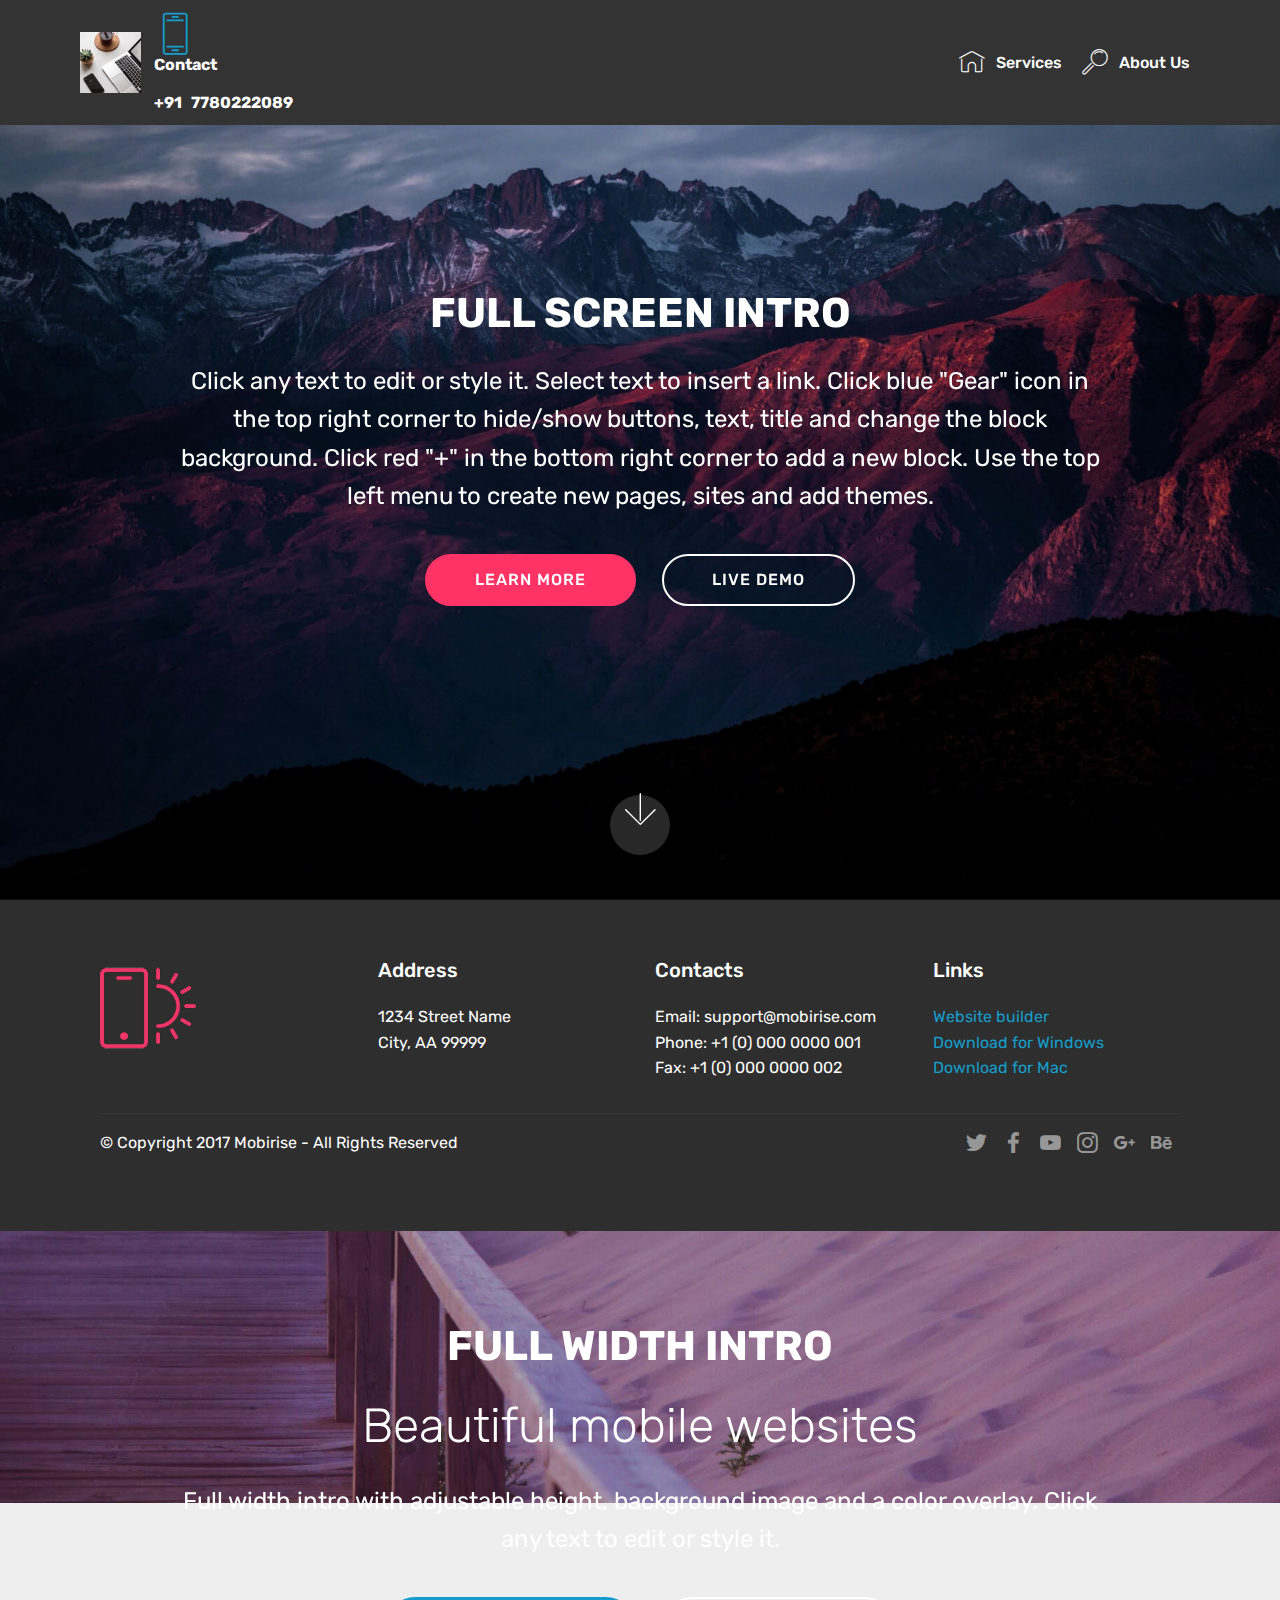
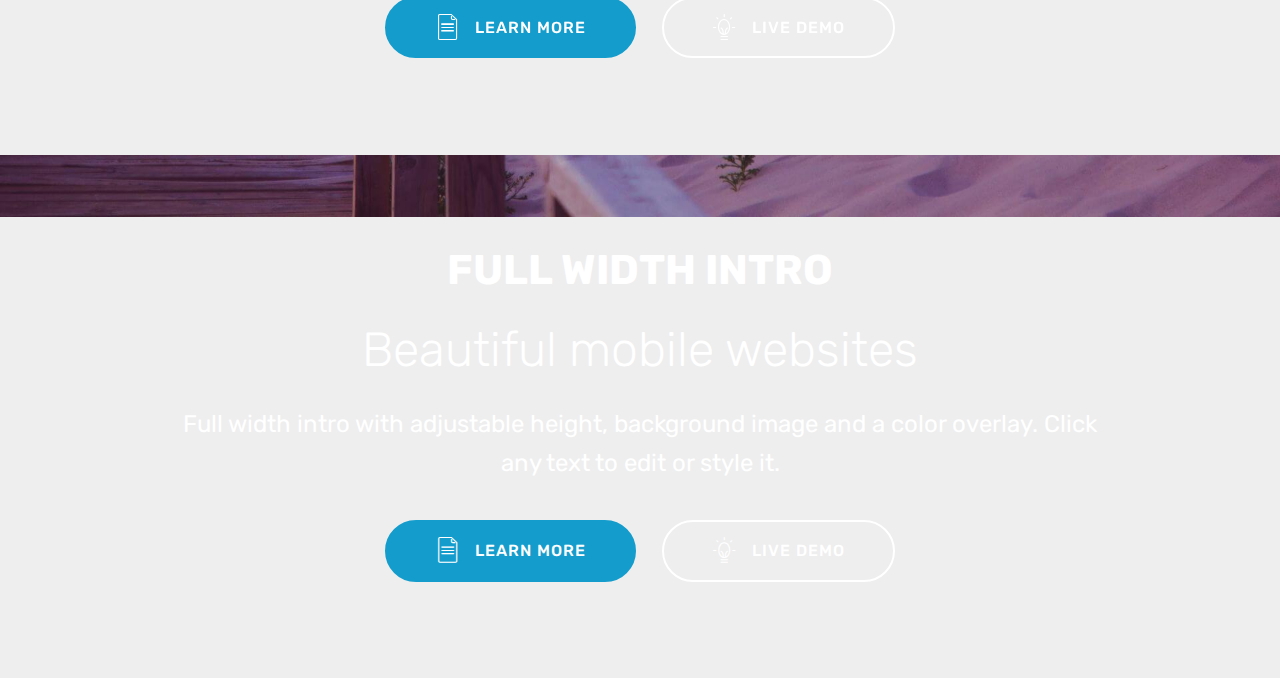
<file: page1.html>
<!DOCTYPE html>
<html >
<head>
  <!-- Site made with Mobirise Website Builder v4.7.7, https://mobirise.com -->
  <meta charset="UTF-8">
  <meta http-equiv="X-UA-Compatible" content="IE=edge">
  <meta name="generator" content="Mobirise v4.7.7, mobirise.com">
  <meta name="viewport" content="width=device-width, initial-scale=1, minimum-scale=1">
  <link rel="shortcut icon" href="assets/images/logo4.png" type="image/x-icon">
  <meta name="description" content="">
  <title>Page 1</title>
  <link rel="stylesheet" href="assets/web/assets/mobirise-icons/mobirise-icons.css">
  <link rel="stylesheet" href="assets/tether/tether.min.css">
  <link rel="stylesheet" href="assets/bootstrap/css/bootstrap.min.css">
  <link rel="stylesheet" href="assets/bootstrap/css/bootstrap-grid.min.css">
  <link rel="stylesheet" href="assets/bootstrap/css/bootstrap-reboot.min.css">
  <link rel="stylesheet" href="assets/socicon/css/styles.css">
  <link rel="stylesheet" href="assets/dropdown/css/style.css">
  <link rel="stylesheet" href="assets/theme/css/style.css">
  <link rel="stylesheet" href="assets/mobirise/css/mbr-additional.css" type="text/css">
  
  
  
</head>
<body>
  <section class="menu cid-qTHSTmOk8i" once="menu" id="menu1-5">

    

    <nav class="navbar navbar-expand beta-menu navbar-dropdown align-items-center navbar-fixed-top navbar-toggleable-sm">
        <button class="navbar-toggler navbar-toggler-right" type="button" data-toggle="collapse" data-target="#navbarSupportedContent" aria-controls="navbarSupportedContent" aria-expanded="false" aria-label="Toggle navigation">
            <div class="hamburger">
                <span></span>
                <span></span>
                <span></span>
                <span></span>
            </div>
        </button>
        <div class="menu-logo">
            <div class="navbar-brand">
                <span class="navbar-logo">
                    <a href="https://mobirise.com">
                         <img src="assets/images/mbr-122x122.jpg" alt="" title="" style="height: 3.8rem;">
                    </a>
                </span>
                <span class="navbar-caption-wrap"><a class="navbar-caption text-white display-7" href="https://mobirise.com"><span class="mbri-mobile2 mbr-iconfont mbr-iconfont-btn" style="font-size: 42px; color: rgb(20, 157, 204);"></span>Contact&nbsp;<br><br>+91 &nbsp; 7780222089</a></span>
            </div>
        </div>
        <div class="collapse navbar-collapse" id="navbarSupportedContent">
            <ul class="navbar-nav nav-dropdown nav-right" data-app-modern-menu="true"><li class="nav-item">
                    <a class="nav-link link text-white display-4" href="https://mobirise.com">
                        <span class="mbri-home mbr-iconfont mbr-iconfont-btn"></span>
                        Services
                    </a>
                </li>
                <li class="nav-item">
                    <a class="nav-link link text-white display-4" href="https://mobirise.com">
                        <span class="mbri-search mbr-iconfont mbr-iconfont-btn"></span>
                        About Us
                    </a>
                </li></ul>
            
        </div>
    </nav>
</section>

<section class="engine"><a href="https://mobirise.me/g">how to build a site for free</a></section><section class="cid-qTHSTooCbq mbr-fullscreen mbr-parallax-background" id="header2-6">

    

    

    <div class="container align-center">
        <div class="row justify-content-md-center">
            <div class="mbr-white col-md-10">
                <h1 class="mbr-section-title mbr-bold pb-3 mbr-fonts-style display-1">
                    FULL SCREEN INTRO
                </h1>
                
                <p class="mbr-text pb-3 mbr-fonts-style display-5">
                    Click any text to edit or style it. Select text to insert a link. Click blue "Gear" icon in the top right corner to hide/show buttons, text, title and change the block background. Click red "+" in the bottom right corner to add a new block. Use the top left menu to create new pages, sites and add themes.
                </p>
                <div class="mbr-section-btn">
                    <a class="btn btn-md btn-secondary display-4" href="https://mobirise.com">LEARN MORE</a>
                    <a class="btn btn-md btn-white-outline display-4" href="https://mobirise.com">LIVE DEMO</a>
                </div>
            </div>
        </div>
    </div>
    <div class="mbr-arrow hidden-sm-down" aria-hidden="true">
        <a href="#next">
            <i class="mbri-down mbr-iconfont"></i>
        </a>
    </div>
</section>

<section class="cid-qTHSTquLxm" id="footer1-7">

    

    

    <div class="container">
        <div class="media-container-row content text-white">
            <div class="col-12 col-md-3">
                <div class="media-wrap">
                    <a href="https://mobirise.com/">
                        <img src="assets/images/logo2.png" alt="Mobirise">
                    </a>
                </div>
            </div>
            <div class="col-12 col-md-3 mbr-fonts-style display-7">
                <h5 class="pb-3">
                    Address
                </h5>
                <p class="mbr-text">
                    1234 Street Name
                    <br>City, AA 99999
                </p>
            </div>
            <div class="col-12 col-md-3 mbr-fonts-style display-7">
                <h5 class="pb-3">
                    Contacts
                </h5>
                <p class="mbr-text">
                    Email: support@mobirise.com
                    <br>Phone: +1 (0) 000 0000 001
                    <br>Fax: +1 (0) 000 0000 002
                </p>
            </div>
            <div class="col-12 col-md-3 mbr-fonts-style display-7">
                <h5 class="pb-3">
                    Links
                </h5>
                <p class="mbr-text">
                    <a class="text-primary" href="https://mobirise.com/">Website builder</a>
                    <br><a class="text-primary" href="https://mobirise.com/mobirise-free-win.zip">Download for Windows</a>
                    <br><a class="text-primary" href="https://mobirise.com/mobirise-free-mac.zip">Download for Mac</a>
                </p>
            </div>
        </div>
        <div class="footer-lower">
            <div class="media-container-row">
                <div class="col-sm-12">
                    <hr>
                </div>
            </div>
            <div class="media-container-row mbr-white">
                <div class="col-sm-6 copyright">
                    <p class="mbr-text mbr-fonts-style display-7">
                        © Copyright 2017 Mobirise - All Rights Reserved
                    </p>
                </div>
                <div class="col-md-6">
                    <div class="social-list align-right">
                        <div class="soc-item">
                            <a href="https://twitter.com/mobirise" target="_blank">
                                <span class="socicon-twitter socicon mbr-iconfont mbr-iconfont-social"></span>
                            </a>
                        </div>
                        <div class="soc-item">
                            <a href="https://www.facebook.com/pages/Mobirise/1616226671953247" target="_blank">
                                <span class="socicon-facebook socicon mbr-iconfont mbr-iconfont-social"></span>
                            </a>
                        </div>
                        <div class="soc-item">
                            <a href="https://www.youtube.com/c/mobirise" target="_blank">
                                <span class="socicon-youtube socicon mbr-iconfont mbr-iconfont-social"></span>
                            </a>
                        </div>
                        <div class="soc-item">
                            <a href="https://instagram.com/mobirise" target="_blank">
                                <span class="socicon-instagram socicon mbr-iconfont mbr-iconfont-social"></span>
                            </a>
                        </div>
                        <div class="soc-item">
                            <a href="https://plus.google.com/u/0/+Mobirise" target="_blank">
                                <span class="socicon-googleplus socicon mbr-iconfont mbr-iconfont-social"></span>
                            </a>
                        </div>
                        <div class="soc-item">
                            <a href="https://www.behance.net/Mobirise" target="_blank">
                                <span class="socicon-behance socicon mbr-iconfont mbr-iconfont-social"></span>
                            </a>
                        </div>
                    </div>
                </div>
            </div>
        </div>
    </div>
</section>

<section class="header1 cid-qTHSTsvyIW mbr-parallax-background" id="header1-8">

    

    

    <div class="container">
        <div class="row justify-content-md-center">
            <div class="mbr-white col-md-10">
                <h1 class="mbr-section-title align-center mbr-bold pb-3 mbr-fonts-style display-1">
                    FULL WIDTH INTRO
                </h1>
                <h3 class="mbr-section-subtitle align-center mbr-light pb-3 mbr-fonts-style display-2">
                    Beautiful mobile websites
                </h3>
                <p class="mbr-text align-center pb-3 mbr-fonts-style display-5">
                    Full width intro with adjustable height, background image and a color overlay. Click any text to edit or style it.
                </p>
                <div class="mbr-section-btn align-center"><a class="btn btn-md btn-primary display-4" href="https://mobirise.com">
                        <span class="mbr-iconfont mbri-file"></span>LEARN MORE</a>
                    <a class="btn btn-md btn-white-outline display-4" href="https://mobirise.com">
                        <span class="mbr-iconfont mbri-idea"></span>LIVE DEMO</a></div>
            </div>
        </div>
    </div>

</section>

<section class="header1 cid-qTHSTu6lzj mbr-parallax-background" id="header1-9">

    

    

    <div class="container">
        <div class="row justify-content-md-center">
            <div class="mbr-white col-md-10">
                <h1 class="mbr-section-title align-center mbr-bold pb-3 mbr-fonts-style display-1">
                    FULL WIDTH INTRO
                </h1>
                <h3 class="mbr-section-subtitle align-center mbr-light pb-3 mbr-fonts-style display-2">
                    Beautiful mobile websites
                </h3>
                <p class="mbr-text align-center pb-3 mbr-fonts-style display-5">
                    Full width intro with adjustable height, background image and a color overlay. Click any text to edit or style it.
                </p>
                <div class="mbr-section-btn align-center">
                    <a class="btn btn-md btn-primary display-4" href="https://mobirise.com">
                        <span class="mbr-iconfont mbri-file"></span>LEARN MORE</a>
                    <a class="btn btn-md btn-white-outline display-4" href="https://mobirise.com">
                        <span class="mbr-iconfont mbri-idea"></span>LIVE DEMO</a>
                </div>
            </div>
        </div>
    </div>

</section>


  <script src="assets/web/assets/jquery/jquery.min.js"></script>
  <script src="assets/popper/popper.min.js"></script>
  <script src="assets/tether/tether.min.js"></script>
  <script src="assets/bootstrap/js/bootstrap.min.js"></script>
  <script src="assets/dropdown/js/script.min.js"></script>
  <script src="assets/touchswipe/jquery.touch-swipe.min.js"></script>
  <script src="assets/parallax/jarallax.min.js"></script>
  <script src="assets/smoothscroll/smooth-scroll.js"></script>
  <script src="assets/theme/js/script.js"></script>
  
  
</body>
</html>
</file>
<file: assets/web/assets/mobirise-icons/mobirise-icons.css>
@font-face {
  font-family: 'MobiriseIcons';
  src:  url('mobirise-icons.eot?spat4u');
  src:  url('mobirise-icons.eot?spat4u#iefix') format('embedded-opentype'),
    url('mobirise-icons.ttf?spat4u') format('truetype'),
    url('mobirise-icons.woff?spat4u') format('woff'),
    url('mobirise-icons.svg?spat4u#MobiriseIcons') format('svg');
  font-weight: normal;
  font-style: normal;
}

[class^="mbri-"], [class*=" mbri-"] {
  /* use !important to prevent issues with browser extensions that change fonts */
  font-family: MobiriseIcons !important;
  speak: none;
  font-style: normal;
  font-weight: normal;
  font-variant: normal;
  text-transform: none;
  line-height: 1;

  /* Better Font Rendering =========== */
  -webkit-font-smoothing: antialiased;
  -moz-osx-font-smoothing: grayscale;
}

.mbri-add-submenu:before {
  content: "\e900";
}
.mbri-alert:before {
  content: "\e901";
}
.mbri-align-center:before {
  content: "\e902";
}
.mbri-align-justify:before {
  content: "\e903";
}
.mbri-align-left:before {
  content: "\e904";
}
.mbri-align-right:before {
  content: "\e905";
}
.mbri-android:before {
  content: "\e906";
}
.mbri-apple:before {
  content: "\e907";
}
.mbri-arrow-down:before {
  content: "\e908";
}
.mbri-arrow-next:before {
  content: "\e909";
}
.mbri-arrow-prev:before {
  content: "\e90a";
}
.mbri-arrow-up:before {
  content: "\e90b";
}
.mbri-bold:before {
  content: "\e90c";
}
.mbri-bookmark:before {
  content: "\e90d";
}
.mbri-bootstrap:before {
  content: "\e90e";
}
.mbri-briefcase:before {
  content: "\e90f";
}
.mbri-browse:before {
  content: "\e910";
}
.mbri-bulleted-list:before {
  content: "\e911";
}
.mbri-calendar:before {
  content: "\e912";
}
.mbri-camera:before {
  content: "\e913";
}
.mbri-cart-add:before {
  content: "\e914";
}
.mbri-cart-full:before {
  content: "\e915";
}
.mbri-cash:before {
  content: "\e916";
}
.mbri-change-style:before {
  content: "\e917";
}
.mbri-chat:before {
  content: "\e918";
}
.mbri-clock:before {
  content: "\e919";
}
.mbri-close:before {
  content: "\e91a";
}
.mbri-cloud:before {
  content: "\e91b";
}
.mbri-code:before {
  content: "\e91c";
}
.mbri-contact-form:before {
  content: "\e91d";
}
.mbri-credit-card:before {
  content: "\e91e";
}
.mbri-cursor-click:before {
  content: "\e91f";
}
.mbri-cust-feedback:before {
  content: "\e920";
}
.mbri-database:before {
  content: "\e921";
}
.mbri-delivery:before {
  content: "\e922";
}
.mbri-desktop:before {
  content: "\e923";
}
.mbri-devices:before {
  content: "\e924";
}
.mbri-down:before {
  content: "\e925";
}
.mbri-download:before {
  content: "\e989";
}
.mbri-drag-n-drop:before {
  content: "\e927";
}
.mbri-drag-n-drop2:before {
  content: "\e928";
}
.mbri-edit:before {
  content: "\e929";
}
.mbri-edit2:before {
  content: "\e92a";
}
.mbri-error:before {
  content: "\e92b";
}
.mbri-extension:before {
  content: "\e92c";
}
.mbri-features:before {
  content: "\e92d";
}
.mbri-file:before {
  content: "\e92e";
}
.mbri-flag:before {
  content: "\e92f";
}
.mbri-folder:before {
  content: "\e930";
}
.mbri-gift:before {
  content: "\e931";
}
.mbri-github:before {
  content: "\e932";
}
.mbri-globe:before {
  content: "\e933";
}
.mbri-globe-2:before {
  content: "\e934";
}
.mbri-growing-chart:before {
  content: "\e935";
}
.mbri-hearth:before {
  content: "\e936";
}
.mbri-help:before {
  content: "\e937";
}
.mbri-home:before {
  content: "\e938";
}
.mbri-hot-cup:before {
  content: "\e939";
}
.mbri-idea:before {
  content: "\e93a";
}
.mbri-image-gallery:before {
  content: "\e93b";
}
.mbri-image-slider:before {
  content: "\e93c";
}
.mbri-info:before {
  content: "\e93d";
}
.mbri-italic:before {
  content: "\e93e";
}
.mbri-key:before {
  content: "\e93f";
}
.mbri-laptop:before {
  content: "\e940";
}
.mbri-layers:before {
  content: "\e941";
}
.mbri-left-right:before {
  content: "\e942";
}
.mbri-left:before {
  content: "\e943";
}
.mbri-letter:before {
  content: "\e944";
}
.mbri-like:before {
  content: "\e945";
}
.mbri-link:before {
  content: "\e946";
}
.mbri-lock:before {
  content: "\e947";
}
.mbri-login:before {
  content: "\e948";
}
.mbri-logout:before {
  content: "\e949";
}
.mbri-magic-stick:before {
  content: "\e94a";
}
.mbri-map-pin:before {
  content: "\e94b";
}
.mbri-menu:before {
  content: "\e94c";
}
.mbri-mobile:before {
  content: "\e94d";
}
.mbri-mobile2:before {
  content: "\e94e";
}
.mbri-mobirise:before {
  content: "\e94f";
}
.mbri-more-horizontal:before {
  content: "\e950";
}
.mbri-more-vertical:before {
  content: "\e951";
}
.mbri-music:before {
  content: "\e952";
}
.mbri-new-file:before {
  content: "\e953";
}
.mbri-numbered-list:before {
  content: "\e954";
}
.mbri-opened-folder:before {
  content: "\e955";
}
.mbri-pages:before {
  content: "\e956";
}
.mbri-paper-plane:before {
  content: "\e957";
}
.mbri-paperclip:before {
  content: "\e958";
}
.mbri-photo:before {
  content: "\e959";
}
.mbri-photos:before {
  content: "\e95a";
}
.mbri-pin:before {
  content: "\e95b";
}
.mbri-play:before {
  content: "\e95c";
}
.mbri-plus:before {
  content: "\e95d";
}
.mbri-preview:before {
  content: "\e95e";
}
.mbri-print:before {
  content: "\e95f";
}
.mbri-protect:before {
  content: "\e960";
}
.mbri-question:before {
  content: "\e961";
}
.mbri-quote-left:before {
  content: "\e962";
}
.mbri-quote-right:before {
  content: "\e963";
}
.mbri-refresh:before {
  content: "\e964";
}
.mbri-responsive:before {
  content: "\e965";
}
.mbri-right:before {
  content: "\e966";
}
.mbri-rocket:before {
  content: "\e967";
}
.mbri-sad-face:before {
  content: "\e968";
}
.mbri-sale:before {
  content: "\e969";
}
.mbri-save:before {
  content: "\e96a";
}
.mbri-search:before {
  content: "\e96b";
}
.mbri-setting:before {
  content: "\e96c";
}
.mbri-setting2:before {
  content: "\e96d";
}
.mbri-setting3:before {
  content: "\e96e";
}
.mbri-share:before {
  content: "\e96f";
}
.mbri-shopping-bag:before {
  content: "\e970";
}
.mbri-shopping-basket:before {
  content: "\e971";
}
.mbri-shopping-cart:before {
  content: "\e972";
}
.mbri-sites:before {
  content: "\e973";
}
.mbri-smile-face:before {
  content: "\e974";
}
.mbri-speed:before {
  content: "\e975";
}
.mbri-star:before {
  content: "\e976";
}
.mbri-success:before {
  content: "\e977";
}
.mbri-sun:before {
  content: "\e978";
}
.mbri-sun2:before {
  content: "\e979";
}
.mbri-tablet:before {
  content: "\e97a";
}
.mbri-tablet-vertical:before {
  content: "\e97b";
}
.mbri-target:before {
  content: "\e97c";
}
.mbri-timer:before {
  content: "\e97d";
}
.mbri-to-ftp:before {
  content: "\e97e";
}
.mbri-to-local-drive:before {
  content: "\e97f";
}
.mbri-touch-swipe:before {
  content: "\e980";
}
.mbri-touch:before {
  content: "\e981";
}
.mbri-trash:before {
  content: "\e982";
}
.mbri-underline:before {
  content: "\e983";
}
.mbri-unlink:before {
  content: "\e984";
}
.mbri-unlock:before {
  content: "\e985";
}
.mbri-up-down:before {
  content: "\e986";
}
.mbri-up:before {
  content: "\e987";
}
.mbri-update:before {
  content: "\e988";
}
.mbri-upload:before {
 content: "\e926"; 
}
.mbri-user:before {
  content: "\e98a";
}
.mbri-user2:before {
  content: "\e98b";
}
.mbri-users:before {
  content: "\e98c";
}
.mbri-video:before {
  content: "\e98d";
}
.mbri-video-play:before {
  content: "\e98e";
}
.mbri-watch:before {
  content: "\e98f";
}
.mbri-website-theme:before {
  content: "\e990";
}
.mbri-wifi:before {
  content: "\e991";
}
.mbri-windows:before {
  content: "\e992";
}
.mbri-zoom-out:before {
  content: "\e993";
}
.mbri-redo:before {
  content: "\e994";
}
.mbri-undo:before {
  content: "\e995";
}
</file>
<file: assets/socicon/css/styles.css>
@charset "UTF-8";

@font-face {
  font-family: "socicon";
  src:url("../fonts/socicon.eot");
  src:url("../fonts/socicon.eot?#iefix") format("embedded-opentype"),
    url("../fonts/socicon.woff") format("woff"),
    url("../fonts/socicon.ttf") format("truetype"),
    url("../fonts/socicon.svg#socicon") format("svg");
  font-weight: normal;
  font-style: normal;

}

[data-icon]:before {
  font-family: "socicon" !important;
  content: attr(data-icon);
  font-style: normal !important;
  font-weight: normal !important;
  font-variant: normal !important;
  text-transform: none !important;
  speak: none;
  line-height: 1;
  -webkit-font-smoothing: antialiased;
  -moz-osx-font-smoothing: grayscale;
}

[class^="socicon-"]:before,
[class*=" socicon-"]:before {
  font-family: "socicon" !important;
  font-style: normal !important;
  font-weight: normal !important;
  font-variant: normal !important;
  text-transform: none !important;
  speak: none;
  line-height: 1;
  -webkit-font-smoothing: antialiased;
  -moz-osx-font-smoothing: grayscale;
}

.socicon-modelmayhem:before {
  content: "\e000";
}
.socicon-mixcloud:before {
  content: "\e001";
}
.socicon-drupal:before {
  content: "\e002";
}
.socicon-swarm:before {
  content: "\e003";
}
.socicon-istock:before {
  content: "\e004";
}
.socicon-yammer:before {
  content: "\e005";
}
.socicon-ello:before {
  content: "\e006";
}
.socicon-stackoverflow:before {
  content: "\e007";
}
.socicon-persona:before {
  content: "\e008";
}
.socicon-triplej:before {
  content: "\e009";
}
.socicon-houzz:before {
  content: "\e00a";
}
.socicon-rss:before {
  content: "\e00b";
}
.socicon-paypal:before {
  content: "\e00c";
}
.socicon-odnoklassniki:before {
  content: "\e00d";
}
.socicon-airbnb:before {
  content: "\e00e";
}
.socicon-periscope:before {
  content: "\e00f";
}
.socicon-outlook:before {
  content: "\e010";
}
.socicon-coderwall:before {
  content: "\e011";
}
.socicon-tripadvisor:before {
  content: "\e012";
}
.socicon-appnet:before {
  content: "\e013";
}
.socicon-goodreads:before {
  content: "\e014";
}
.socicon-tripit:before {
  content: "\e015";
}
.socicon-lanyrd:before {
  content: "\e016";
}
.socicon-slideshare:before {
  content: "\e017";
}
.socicon-buffer:before {
  content: "\e018";
}
.socicon-disqus:before {
  content: "\e019";
}
.socicon-vkontakte:before {
  content: "\e01a";
}
.socicon-whatsapp:before {
  content: "\e01b";
}
.socicon-patreon:before {
  content: "\e01c";
}
.socicon-storehouse:before {
  content: "\e01d";
}
.socicon-pocket:before {
  content: "\e01e";
}
.socicon-mail:before {
  content: "\e01f";
}
.socicon-blogger:before {
  content: "\e020";
}
.socicon-technorati:before {
  content: "\e021";
}
.socicon-reddit:before {
  content: "\e022";
}
.socicon-dribbble:before {
  content: "\e023";
}
.socicon-stumbleupon:before {
  content: "\e024";
}
.socicon-digg:before {
  content: "\e025";
}
.socicon-envato:before {
  content: "\e026";
}
.socicon-behance:before {
  content: "\e027";
}
.socicon-delicious:before {
  content: "\e028";
}
.socicon-deviantart:before {
  content: "\e029";
}
.socicon-forrst:before {
  content: "\e02a";
}
.socicon-play:before {
  content: "\e02b";
}
.socicon-zerply:before {
  content: "\e02c";
}
.socicon-wikipedia:before {
  content: "\e02d";
}
.socicon-apple:before {
  content: "\e02e";
}
.socicon-flattr:before {
  content: "\e02f";
}
.socicon-github:before {
  content: "\e030";
}
.socicon-renren:before {
  content: "\e031";
}
.socicon-friendfeed:before {
  content: "\e032";
}
.socicon-newsvine:before {
  content: "\e033";
}
.socicon-identica:before {
  content: "\e034";
}
.socicon-bebo:before {
  content: "\e035";
}
.socicon-zynga:before {
  content: "\e036";
}
.socicon-steam:before {
  content: "\e037";
}
.socicon-xbox:before {
  content: "\e038";
}
.socicon-windows:before {
  content: "\e039";
}
.socicon-qq:before {
  content: "\e03a";
}
.socicon-douban:before {
  content: "\e03b";
}
.socicon-meetup:before {
  content: "\e03c";
}
.socicon-playstation:before {
  content: "\e03d";
}
.socicon-android:before {
  content: "\e03e";
}
.socicon-snapchat:before {
  content: "\e03f";
}
.socicon-twitter:before {
  content: "\e040";
}
.socicon-facebook:before {
  content: "\e041";
}
.socicon-googleplus:before {
  content: "\e042";
}
.socicon-pinterest:before {
  content: "\e043";
}
.socicon-foursquare:before {
  content: "\e044";
}
.socicon-yahoo:before {
  content: "\e045";
}
.socicon-skype:before {
  content: "\e046";
}
.socicon-yelp:before {
  content: "\e047";
}
.socicon-feedburner:before {
  content: "\e048";
}
.socicon-linkedin:before {
  content: "\e049";
}
.socicon-viadeo:before {
  content: "\e04a";
}
.socicon-xing:before {
  content: "\e04b";
}
.socicon-myspace:before {
  content: "\e04c";
}
.socicon-soundcloud:before {
  content: "\e04d";
}
.socicon-spotify:before {
  content: "\e04e";
}
.socicon-grooveshark:before {
  content: "\e04f";
}
.socicon-lastfm:before {
  content: "\e050";
}
.socicon-youtube:before {
  content: "\e051";
}
.socicon-vimeo:before {
  content: "\e052";
}
.socicon-dailymotion:before {
  content: "\e053";
}
.socicon-vine:before {
  content: "\e054";
}
.socicon-flickr:before {
  content: "\e055";
}
.socicon-500px:before {
  content: "\e056";
}
.socicon-wordpress:before {
  content: "\e058";
}
.socicon-tumblr:before {
  content: "\e059";
}
.socicon-twitch:before {
  content: "\e05a";
}
.socicon-8tracks:before {
  content: "\e05b";
}
.socicon-amazon:before {
  content: "\e05c";
}
.socicon-icq:before {
  content: "\e05d";
}
.socicon-smugmug:before {
  content: "\e05e";
}
.socicon-ravelry:before {
  content: "\e05f";
}
.socicon-weibo:before {
  content: "\e060";
}
.socicon-baidu:before {
  content: "\e061";
}
.socicon-angellist:before {
  content: "\e062";
}
.socicon-ebay:before {
  content: "\e063";
}
.socicon-imdb:before {
  content: "\e064";
}
.socicon-stayfriends:before {
  content: "\e065";
}
.socicon-residentadvisor:before {
  content: "\e066";
}
.socicon-google:before {
  content: "\e067";
}
.socicon-yandex:before {
  content: "\e068";
}
.socicon-sharethis:before {
  content: "\e069";
}
.socicon-bandcamp:before {
  content: "\e06a";
}
.socicon-itunes:before {
  content: "\e06b";
}
.socicon-deezer:before {
  content: "\e06c";
}
.socicon-telegram:before {
  content: "\e06e";
}
.socicon-openid:before {
  content: "\e06f";
}
.socicon-amplement:before {
  content: "\e070";
}
.socicon-viber:before {
  content: "\e071";
}
.socicon-zomato:before {
  content: "\e072";
}
.socicon-draugiem:before {
  content: "\e074";
}
.socicon-endomodo:before {
  content: "\e075";
}
.socicon-filmweb:before {
  content: "\e076";
}
.socicon-stackexchange:before {
  content: "\e077";
}
.socicon-wykop:before {
  content: "\e078";
}
.socicon-teamspeak:before {
  content: "\e079";
}
.socicon-teamviewer:before {
  content: "\e07a";
}
.socicon-ventrilo:before {
  content: "\e07b";
}
.socicon-younow:before {
  content: "\e07c";
}
.socicon-raidcall:before {
  content: "\e07d";
}
.socicon-mumble:before {
  content: "\e07e";
}
.socicon-medium:before {
  content: "\e06d";
}
.socicon-bebee:before {
  content: "\e07f";
}
.socicon-hitbox:before {
  content: "\e080";
}
.socicon-reverbnation:before {
  content: "\e081";
}
.socicon-formulr:before {
  content: "\e082";
}
.socicon-instagram:before {
  content: "\e057";
}
.socicon-battlenet:before {
  content: "\e083";
}
.socicon-chrome:before {
  content: "\e084";
}
.socicon-discord:before {
  content: "\e086";
}
.socicon-issuu:before {
  content: "\e087";
}
.socicon-macos:before {
  content: "\e088";
}
.socicon-firefox:before {
  content: "\e089";
}
.socicon-opera:before {
  content: "\e08d";
}
.socicon-keybase:before {
  content: "\e090";
}
.socicon-alliance:before {
  content: "\e091";
}
.socicon-livejournal:before {
  content: "\e092";
}
.socicon-googlephotos:before {
  content: "\e093";
}
.socicon-horde:before {
  content: "\e094";
}
.socicon-etsy:before {
  content: "\e095";
}
.socicon-zapier:before {
  content: "\e096";
}
.socicon-google-scholar:before {
  content: "\e097";
}
.socicon-researchgate:before {
  content: "\e098";
}
.socicon-wechat:before {
  content: "\e099";
}
.socicon-strava:before {
  content: "\e09a";
}
.socicon-line:before {
  content: "\e09b";
}
.socicon-lyft:before {
  content: "\e09c";
}
.socicon-uber:before {
  content: "\e09d";
}
.socicon-songkick:before {
  content: "\e09e";
}
.socicon-viewbug:before {
  content: "\e09f";
}
.socicon-googlegroups:before {
  content: "\e0a0";
}
.socicon-quora:before {
  content: "\e073";
}
.socicon-diablo:before {
  content: "\e085";
}
.socicon-blizzard:before {
  content: "\e0a1";
}
.socicon-hearthstone:before {
  content: "\e08b";
}
.socicon-heroes:before {
  content: "\e08a";
}
.socicon-overwatch:before {
  content: "\e08c";
}
.socicon-warcraft:before {
  content: "\e08e";
}
.socicon-starcraft:before {
  content: "\e08f";
}
.socicon-beam:before {
  content: "\e0a2";
}
.socicon-curse:before {
  content: "\e0a3";
}
.socicon-player:before {
  content: "\e0a4";
}
.socicon-streamjar:before {
  content: "\e0a5";
}
.socicon-nintendo:before {
  content: "\e0a6";
}
.socicon-hellocoton:before {
  content: "\e0a7";
}
</file>
<file: assets/dropdown/css/style.css>
.navbar-dropdown {
  left: 0;
  padding: 0;
  position: absolute;
  right: 0;
  top: 0;
  transition: all 0.45s ease;
  z-index: 1030;
  background: #282828; }
  .navbar-dropdown .navbar-logo {
    margin-right: 0.8rem;
    transition: margin 0.3s ease-in-out;
    vertical-align: middle; }
    .navbar-dropdown .navbar-logo img {
      height: 3.125rem;
      transition: all 0.3s ease-in-out; }
    .navbar-dropdown .navbar-logo.mbr-iconfont {
      font-size: 3.125rem;
      line-height: 3.125rem; }
  .navbar-dropdown .navbar-caption {
    font-weight: 700;
    white-space: normal;
    vertical-align: -4px;
    line-height: 3.125rem !important; }
    .navbar-dropdown .navbar-caption, .navbar-dropdown .navbar-caption:hover {
      color: inherit;
      text-decoration: none; }
  .navbar-dropdown .mbr-iconfont + .navbar-caption {
    vertical-align: -1px; }
  .navbar-dropdown.navbar-fixed-top {
    position: fixed; }
  .navbar-dropdown .navbar-brand span {
    vertical-align: -4px; }
  .navbar-dropdown.bg-color.transparent {
    background: none; }
  .navbar-dropdown.navbar-short .navbar-brand {
    padding: 0.625rem 0; }
    .navbar-dropdown.navbar-short .navbar-brand span {
      vertical-align: -1px; }
  .navbar-dropdown.navbar-short .navbar-caption {
    line-height: 2.375rem !important;
    vertical-align: -2px; }
  .navbar-dropdown.navbar-short .navbar-logo {
    margin-right: 0.5rem; }
    .navbar-dropdown.navbar-short .navbar-logo img {
      height: 2.375rem; }
    .navbar-dropdown.navbar-short .navbar-logo.mbr-iconfont {
      font-size: 2.375rem;
      line-height: 2.375rem; }
  .navbar-dropdown.navbar-short .mbr-table-cell {
    height: 3.625rem; }
  .navbar-dropdown .navbar-close {
    left: 0.6875rem;
    position: fixed;
    top: 0.75rem;
    z-index: 1000; }
  .navbar-dropdown .hamburger-icon {
    content: "";
    display: inline-block;
    vertical-align: middle;
    width: 16px;
    -webkit-box-shadow: 0 -6px 0 1px #282828,0 0 0 1px #282828,0 6px 0 1px #282828;
    -moz-box-shadow: 0 -6px 0 1px #282828,0 0 0 1px #282828,0 6px 0 1px #282828;
    box-shadow: 0 -6px 0 1px #282828,0 0 0 1px #282828,0 6px 0 1px #282828; }

.dropdown-menu .dropdown-toggle[data-toggle="dropdown-submenu"]::after {
  border-bottom: 0.35em solid transparent;
  border-left: 0.35em solid;
  border-right: 0;
  border-top: 0.35em solid transparent;
  margin-left: 0.3rem; }

.dropdown-menu .dropdown-item:focus {
  outline: 0; }

.nav-dropdown {
  font-size: 0.75rem;
  font-weight: 500;
  height: auto !important; }
  .nav-dropdown .nav-btn {
    padding-left: 1rem; }
  .nav-dropdown .link {
    margin: .667em 1.667em;
    font-weight: 500;
    padding: 0;
    transition: color .2s ease-in-out; }
    .nav-dropdown .link.dropdown-toggle {
      margin-right: 2.583em; }
      .nav-dropdown .link.dropdown-toggle::after {
        margin-left: .25rem;
        border-top: 0.35em solid;
        border-right: 0.35em solid transparent;
        border-left: 0.35em solid transparent;
        border-bottom: 0; }
      .nav-dropdown .link.dropdown-toggle[aria-expanded="true"] {
        margin: 0;
        padding: 0.667em 3.263em  0.667em 1.667em; }
  .nav-dropdown .link::after,
  .nav-dropdown .dropdown-item::after {
    color: inherit; }
  .nav-dropdown .btn {
    font-size: 0.75rem;
    font-weight: 700;
    letter-spacing: 0;
    margin-bottom: 0;
    padding-left: 1.25rem;
    padding-right: 1.25rem; }
  .nav-dropdown .dropdown-menu {
    border-radius: 0;
    border: 0;
    left: 0;
    margin: 0;
    padding-bottom: 1.25rem;
    padding-top: 1.25rem;
    position: relative; }
  .nav-dropdown .dropdown-submenu {
    margin-left: 0.125rem;
    top: 0; }
  .nav-dropdown .dropdown-item {
    font-weight: 500;
    line-height: 2;
    padding: 0.3846em 4.615em 0.3846em 1.5385em;
    position: relative;
    transition: color .2s ease-in-out, background-color .2s ease-in-out; }
    .nav-dropdown .dropdown-item::after {
      margin-top: -0.3077em;
      position: absolute;
      right: 1.1538em;
      top: 50%; }
    .nav-dropdown .dropdown-item:focus, .nav-dropdown .dropdown-item:hover {
      background: none; }

@media (max-width: 767px) {
  .nav-dropdown.navbar-toggleable-sm {
    bottom: 0;
    display: none;
    left: 0;
    overflow-x: hidden;
    position: fixed;
    top: 0;
    transform: translateX(-100%);
    -ms-transform: translateX(-100%);
    -webkit-transform: translateX(-100%);
    width: 18.75rem;
    z-index: 999; } }
.nav-dropdown.navbar-toggleable-xl {
  bottom: 0;
  display: none;
  left: 0;
  overflow-x: hidden;
  position: fixed;
  top: 0;
  transform: translateX(-100%);
  -ms-transform: translateX(-100%);
  -webkit-transform: translateX(-100%);
  width: 18.75rem;
  z-index: 999; }

.nav-dropdown-sm {
  display: block !important;
  overflow-x: hidden;
  overflow: auto;
  padding-top: 3.875rem; }
  .nav-dropdown-sm::after {
    content: "";
    display: block;
    height: 3rem;
    width: 100%; }
  .nav-dropdown-sm.collapse.in ~ .navbar-close {
    display: block !important; }
  .nav-dropdown-sm.collapsing, .nav-dropdown-sm.collapse.in {
    transform: translateX(0);
    -ms-transform: translateX(0);
    -webkit-transform: translateX(0);
    transition: all 0.25s ease-out;
    -webkit-transition: all 0.25s ease-out;
    background: #282828; }
  .nav-dropdown-sm.collapsing[aria-expanded="false"] {
    transform: translateX(-100%);
    -ms-transform: translateX(-100%);
    -webkit-transform: translateX(-100%); }
  .nav-dropdown-sm .nav-item {
    display: block;
    margin-left: 0 !important;
    padding-left: 0; }
  .nav-dropdown-sm .link,
  .nav-dropdown-sm .dropdown-item {
    border-top: 1px dotted rgba(255, 255, 255, 0.1);
    font-size: 0.8125rem;
    line-height: 1.6;
    margin: 0 !important;
    padding: 0.875rem 2.4rem 0.875rem 1.5625rem !important;
    position: relative;
    white-space: normal; }
    .nav-dropdown-sm .link:focus, .nav-dropdown-sm .link:hover,
    .nav-dropdown-sm .dropdown-item:focus,
    .nav-dropdown-sm .dropdown-item:hover {
      background: rgba(0, 0, 0, 0.2) !important;
      color: #c0a375; }
  .nav-dropdown-sm .nav-btn {
    position: relative;
    padding: 1.5625rem 1.5625rem 0 1.5625rem; }
    .nav-dropdown-sm .nav-btn::before {
      border-top: 1px dotted rgba(255, 255, 255, 0.1);
      content: "";
      left: 0;
      position: absolute;
      top: 0;
      width: 100%; }
    .nav-dropdown-sm .nav-btn + .nav-btn {
      padding-top: 0.625rem; }
      .nav-dropdown-sm .nav-btn + .nav-btn::before {
        display: none; }
  .nav-dropdown-sm .btn {
    padding: 0.625rem 0; }
  .nav-dropdown-sm .dropdown-toggle[data-toggle="dropdown-submenu"]::after {
    margin-left: .25rem;
    border-top: 0.35em solid;
    border-right: 0.35em solid transparent;
    border-left: 0.35em solid transparent;
    border-bottom: 0; }
  .nav-dropdown-sm .dropdown-toggle[data-toggle="dropdown-submenu"][aria-expanded="true"]::after {
    border-top: 0;
    border-right: 0.35em solid transparent;
    border-left: 0.35em solid transparent;
    border-bottom: 0.35em solid; }
  .nav-dropdown-sm .dropdown-menu {
    margin: 0;
    padding: 0;
    position: relative;
    top: 0;
    left: 0;
    width: 100%;
    border: 0;
    float: none;
    border-radius: 0;
    background: none; }
  .nav-dropdown-sm .dropdown-submenu {
    left: 100%;
    margin-left: 0.125rem;
    margin-top: -1.25rem;
    top: 0; }

.navbar-toggleable-sm .nav-dropdown .dropdown-menu {
  position: absolute; }

.navbar-toggleable-sm .nav-dropdown .dropdown-submenu {
  left: 100%;
  margin-left: 0.125rem;
  margin-top: -1.25rem;
  top: 0; }

.navbar-toggleable-sm.opened .nav-dropdown .dropdown-menu {
  position: relative; }

.navbar-toggleable-sm.opened .nav-dropdown .dropdown-submenu {
  left: 0;
  margin-left: 00rem;
  margin-top: 0rem;
  top: 0; }

.is-builder .nav-dropdown.collapsing {
  transition: none !important; }

/*# sourceMappingURL=style.css.map */
</file>
<file: assets/theme/css/style.css>
/*!
 * Mobirise v4 theme (https://mobirise.com/)
 * Copyright 2017 Mobirise
 */
section {
  background-color: #eeeeee; }

section,
.container,
.container-fluid {
  position: relative;
  word-wrap: break-word; }

a.mbr-iconfont:hover {
  text-decoration: none; }

.article .lead p, .article .lead ul, .article .lead ol, .article .lead pre, .article .lead blockquote {
  margin-bottom: 0; }

a {
  font-style: normal;
  font-weight: 400;
  cursor: pointer; }
  a, a:hover {
    text-decoration: none; }

figure {
  margin-bottom: 0; }

body {
  color: #232323; }

h1, h2, h3, h4, h5, h6,
.h1, .h2, .h3, .h4, .h5, .h6,
.display-1, .display-2, .display-3, .display-4 {
  line-height: 1;
  word-break: break-word;
  word-wrap: break-word; }

b, strong {
  font-weight: bold; }

blockquote {
  padding: 10px 0 10px 20px;
  position: relative;
  border-left: 2px solid;
  border-color: #ff3366; }

input:-webkit-autofill, input:-webkit-autofill:hover, input:-webkit-autofill:focus, input:-webkit-autofill:active {
  transition-delay: 9999s;
  transition-property: background-color, color; }

textarea[type="hidden"] {
  display: none; }

body {
  position: relative; }

section {
  background-position: 50% 50%;
  background-repeat: no-repeat;
  background-size: cover; }
  section .mbr-background-video,
  section .mbr-background-video-preview {
    position: absolute;
    bottom: 0;
    left: 0;
    right: 0;
    top: 0; }

.hidden {
  visibility: hidden; }

.mbr-z-index20 {
  z-index: 20; }

/*! Base colors */
.mbr-white {
  color: #ffffff; }

.mbr-black {
  color: #000000; }

.mbr-bg-white {
  background-color: #ffffff; }

.mbr-bg-black {
  background-color: #000000; }

/*! Text-aligns */
.align-left {
  text-align: left; }

.align-center {
  text-align: center; }

.align-right {
  text-align: right; }

@media (max-width: 767px) {
  .align-left, .align-center, .align-right, .mbr-section-btn, .mbr-section-title {
    text-align: center; } }
/*! Font-weight  */
.mbr-light {
  font-weight: 300; }

.mbr-regular {
  font-weight: 400; }

.mbr-semibold {
  font-weight: 500; }

.mbr-bold {
  font-weight: 700; }

/*! Media  */
.media-size-item {
  -webkit-flex: 1 1 auto;
  -moz-flex: 1 1 auto;
  -ms-flex: 1 1 auto;
  -o-flex: 1 1 auto;
  flex: 1 1 auto; }

.media-content {
  -webkit-flex-basis: 100%;
  flex-basis: 100%; }

.media-container-row {
  display: -ms-flexbox;
  display: -webkit-flex;
  display: flex;
  -webkit-flex-direction: row;
  -ms-flex-direction: row;
  flex-direction: row;
  -webkit-flex-wrap: wrap;
  -ms-flex-wrap: wrap;
  flex-wrap: wrap;
  -webkit-justify-content: center;
  -ms-flex-pack: center;
  justify-content: center;
  -webkit-align-content: center;
  -ms-flex-line-pack: center;
  align-content: center;
  -webkit-align-items: start;
  -ms-flex-align: start;
  align-items: start; }
  .media-container-row .media-size-item {
    width: 400px; }

.media-container-column {
  display: -ms-flexbox;
  display: -webkit-flex;
  display: flex;
  -webkit-flex-direction: column;
  -ms-flex-direction: column;
  flex-direction: column;
  -webkit-flex-wrap: wrap;
  -ms-flex-wrap: wrap;
  flex-wrap: wrap;
  -webkit-justify-content: center;
  -ms-flex-pack: center;
  justify-content: center;
  -webkit-align-content: center;
  -ms-flex-line-pack: center;
  align-content: center;
  -webkit-align-items: stretch;
  -ms-flex-align: stretch;
  align-items: stretch; }
  .media-container-column > * {
    width: 100%; }

@media (min-width: 992px) {
  .media-container-row {
    -webkit-flex-wrap: nowrap;
    -ms-flex-wrap: nowrap;
    flex-wrap: nowrap; } }
figure {
  overflow: hidden; }

figure[mbr-media-size] {
  transition: width 0.1s; }

.mbr-figure img, .mbr-figure iframe {
  display: block;
  width: 100%; }

.card {
  background-color: transparent;
  border: none; }

.card-img {
  text-align: center;
  flex-shrink: 0; }

.media {
  max-width: 100%;
  margin: 0 auto; }

.mbr-figure {
  -ms-flex-item-align: center;
  -ms-grid-row-align: center;
  -webkit-align-self: center;
  align-self: center; }

.media-container > div {
  max-width: 100%; }

.mbr-figure img, .card-img img {
  width: 100%; }

@media (max-width: 991px) {
  .media-size-item {
    width: auto !important; }

  .media {
    width: auto; }

  .mbr-figure {
    width: 100% !important; } }
/*! Buttons */
.mbr-section-btn {
  margin-left: -.25rem;
  margin-right: -.25rem;
  font-size: 0; }

nav .mbr-section-btn {
  margin-left: 0rem;
  margin-right: 0rem; }

/*! Btn icon margin */
.btn .mbr-iconfont, .btn.btn-sm .mbr-iconfont {
  cursor: pointer;
  margin-right: 0.5rem; }

.btn.btn-md .mbr-iconfont, .btn.btn-md .mbr-iconfont {
  margin-right: 0.8rem; }

.mbr-regular {
  font-weight: 400; }

.mbr-semibold {
  font-weight: 500; }

.mbr-bold {
  font-weight: 700; }

[type="submit"] {
  -webkit-appearance: none; }

/*! Full-screen */
.mbr-fullscreen .mbr-overlay {
  min-height: 100vh; }

.mbr-fullscreen {
  display: flex;
  display: -webkit-flex;
  display: -moz-flex;
  display: -ms-flex;
  display: -o-flex;
  align-items: center;
  -webkit-align-items: center;
  min-height: 100vh;
  padding-top: 3rem;
  padding-bottom: 3rem; }

/*! Map */
.map {
  height: 25rem;
  position: relative; }
  .map iframe {
    width: 100%;
    height: 100%; }

/* Form */
.form-asterisk {
  font-family: initial;
  position: absolute;
  top: -2px;
  font-weight: normal; }

/*! Scroll to top arrow */
.mbr-arrow-up {
  bottom: 25px;
  right: 90px;
  position: fixed;
  text-align: right;
  z-index: 5000;
  color: #ffffff;
  font-size: 32px;
  transform: rotate(180deg);
  -webkit-transform: rotate(180deg); }

.mbr-arrow-up a {
  background: rgba(0, 0, 0, 0.2);
  border-radius: 3px;
  color: #fff;
  display: inline-block;
  height: 60px;
  width: 60px;
  outline-style: none !important;
  position: relative;
  text-decoration: none;
  transition: all .3s ease-in-out;
  cursor: pointer;
  text-align: center; }
  .mbr-arrow-up a:hover {
    background-color: rgba(0, 0, 0, 0.4); }
  .mbr-arrow-up a i {
    line-height: 60px; }

.mbr-arrow-up-icon {
  display: block;
  color: #fff; }

.mbr-arrow-up-icon::before {
  content: "\203a";
  display: inline-block;
  font-family: serif;
  font-size: 32px;
  line-height: 1;
  font-style: normal;
  position: relative;
  top: 6px;
  left: -4px;
  -webkit-transform: rotate(-90deg);
  transform: rotate(-90deg); }

/*! Arrow Down */
.mbr-arrow {
  position: absolute;
  bottom: 45px;
  left: 50%;
  width: 60px;
  height: 60px;
  cursor: pointer;
  background-color: rgba(80, 80, 80, 0.5);
  border-radius: 50%;
  -webkit-transform: translateX(-50%);
  transform: translateX(-50%); }
  .mbr-arrow > a {
    display: inline-block;
    text-decoration: none;
    outline-style: none;
    -webkit-animation: arrowdown 1.7s ease-in-out infinite;
    animation: arrowdown 1.7s ease-in-out infinite; }
    .mbr-arrow > a > i {
      position: absolute;
      top: -2px;
      left: 15px;
      font-size: 2rem; }

@keyframes arrowdown {
  0% {
    transform: translateY(0px);
    -webkit-transform: translateY(0px); }
  50% {
    transform: translateY(-5px);
    -webkit-transform: translateY(-5px); }
  100% {
    transform: translateY(0px);
    -webkit-transform: translateY(0px); } }
@-webkit-keyframes arrowdown {
  0% {
    transform: translateY(0px);
    -webkit-transform: translateY(0px); }
  50% {
    transform: translateY(-5px);
    -webkit-transform: translateY(-5px); }
  100% {
    transform: translateY(0px);
    -webkit-transform: translateY(0px); } }
@media (max-width: 500px) {
  .mbr-arrow-up {
    left: 50%;
    right: auto;
    transform: translateX(-50%) rotate(180deg);
    -webkit-transform: translateX(-50%) rotate(180deg); } }
/*Gradients animation*/
@keyframes gradient-animation {
  from {
    background-position: 0% 100%;
    animation-timing-function: ease-in-out; }
  to {
    background-position: 100% 0%;
    animation-timing-function: ease-in-out; } }
@-webkit-keyframes gradient-animation {
  from {
    background-position: 0% 100%;
    animation-timing-function: ease-in-out; }
  to {
    background-position: 100% 0%;
    animation-timing-function: ease-in-out; } }
.bg-gradient {
  background-size: 200% 200%;
  animation: gradient-animation 5s infinite alternate;
  -webkit-animation: gradient-animation 5s infinite alternate; }

.menu .navbar-brand {
  display: -webkit-flex; }
  .menu .navbar-brand span {
    display: flex;
    display: -webkit-flex; }
  .menu .navbar-brand .navbar-caption-wrap {
    display: -webkit-flex; }
  .menu .navbar-brand .navbar-logo img {
    display: -webkit-flex; }
@media (min-width: 768px) and (max-width: 991px) {
  .menu .navbar-toggleable-sm .navbar-nav {
    display: -webkit-box;
    display: -webkit-flex;
    display: -ms-flexbox; } }
@media (min-width: 992px) {
  .menu .navbar-nav.nav-dropdown {
    display: -webkit-flex; }
  .menu .navbar-toggleable-sm .navbar-collapse {
    display: -webkit-flex !important; } }

/*# sourceMappingURL=style.css.map */
.engine {
	position: absolute;
	text-indent: -2400px;
	text-align: center;
	padding: 0;
	top: 0;
	left: -2400px;
}
</file>
<file: assets/mobirise/css/mbr-additional.css>
@import url(https://fonts.googleapis.com/css?family=Rubik:300,300i,400,400i,500,500i,700,700i,900,900i);





body {
  font-style: normal;
  line-height: 1.5;
}
.mbr-section-title {
  font-style: normal;
  line-height: 1.2;
}
.mbr-section-subtitle {
  line-height: 1.3;
}
.mbr-text {
  font-style: normal;
  line-height: 1.6;
}
.display-1 {
  font-family: 'Rubik', sans-serif;
  font-size: 2.6rem;
}
.display-1 > .mbr-iconfont {
  font-size: 4.16rem;
}
.display-2 {
  font-family: 'Rubik', sans-serif;
  font-size: 3rem;
}
.display-2 > .mbr-iconfont {
  font-size: 4.8rem;
}
.display-4 {
  font-family: 'Rubik', sans-serif;
  font-size: 1rem;
}
.display-4 > .mbr-iconfont {
  font-size: 1.6rem;
}
.display-5 {
  font-family: 'Rubik', sans-serif;
  font-size: 1.5rem;
}
.display-5 > .mbr-iconfont {
  font-size: 2.4rem;
}
.display-7 {
  font-family: 'Rubik', sans-serif;
  font-size: 1rem;
}
.display-7 > .mbr-iconfont {
  font-size: 1.6rem;
}
/* ---- Fluid typography for mobile devices ---- */
/* 1.4 - font scale ratio ( bootstrap == 1.42857 ) */
/* 100vw - current viewport width */
/* (48 - 20)  48 == 48rem == 768px, 20 == 20rem == 320px(minimal supported viewport) */
/* 0.65 - min scale variable, may vary */
@media (max-width: 768px) {
  .display-1 {
    font-size: 2.08rem;
    font-size: calc( 1.56rem + (2.6 - 1.56) * ((100vw - 20rem) / (48 - 20)));
    line-height: calc( 1.4 * (1.56rem + (2.6 - 1.56) * ((100vw - 20rem) / (48 - 20))));
  }
  .display-2 {
    font-size: 2.4rem;
    font-size: calc( 1.7rem + (3 - 1.7) * ((100vw - 20rem) / (48 - 20)));
    line-height: calc( 1.4 * (1.7rem + (3 - 1.7) * ((100vw - 20rem) / (48 - 20))));
  }
  .display-4 {
    font-size: 0.8rem;
    font-size: calc( 1rem + (1 - 1) * ((100vw - 20rem) / (48 - 20)));
    line-height: calc( 1.4 * (1rem + (1 - 1) * ((100vw - 20rem) / (48 - 20))));
  }
  .display-5 {
    font-size: 1.2rem;
    font-size: calc( 1.175rem + (1.5 - 1.175) * ((100vw - 20rem) / (48 - 20)));
    line-height: calc( 1.4 * (1.175rem + (1.5 - 1.175) * ((100vw - 20rem) / (48 - 20))));
  }
}
/* Buttons */
.btn {
  font-weight: 500;
  border-width: 2px;
  font-style: normal;
  letter-spacing: 1px;
  margin: .4rem .8rem;
  white-space: normal;
  -webkit-transition: all 0.3s ease-in-out;
  -moz-transition: all 0.3s ease-in-out;
  transition: all 0.3s ease-in-out;
  padding: 1rem 3rem;
  border-radius: 3px;
  display: inline-flex;
  align-items: center;
  justify-content: center;
  word-break: break-word;
}
.btn-sm {
  font-weight: 500;
  letter-spacing: 1px;
  -webkit-transition: all 0.3s ease-in-out;
  -moz-transition: all 0.3s ease-in-out;
  transition: all 0.3s ease-in-out;
  padding: 0.6rem 1.5rem;
  border-radius: 3px;
}
.btn-md {
  font-weight: 500;
  letter-spacing: 1px;
  margin: .4rem .8rem !important;
  -webkit-transition: all 0.3s ease-in-out;
  -moz-transition: all 0.3s ease-in-out;
  transition: all 0.3s ease-in-out;
  padding: 1rem 3rem;
  border-radius: 3px;
}
.btn-lg {
  font-weight: 500;
  letter-spacing: 1px;
  margin: .4rem .8rem !important;
  -webkit-transition: all 0.3s ease-in-out;
  -moz-transition: all 0.3s ease-in-out;
  transition: all 0.3s ease-in-out;
  padding: 1.2rem 3.2rem;
  border-radius: 3px;
}
.bg-primary {
  background-color: #149dcc !important;
}
.bg-success {
  background-color: #f7ed4a !important;
}
.bg-info {
  background-color: #82786e !important;
}
.bg-warning {
  background-color: #879a9f !important;
}
.bg-danger {
  background-color: #b1a374 !important;
}
.btn-primary,
.btn-primary:active {
  background-color: #149dcc !important;
  border-color: #149dcc !important;
  color: #ffffff !important;
}
.btn-primary:hover,
.btn-primary:focus,
.btn-primary.focus,
.btn-primary.active {
  color: #ffffff !important;
  background-color: #0d6786 !important;
  border-color: #0d6786 !important;
}
.btn-primary.disabled,
.btn-primary:disabled {
  color: #ffffff !important;
  background-color: #0d6786 !important;
  border-color: #0d6786 !important;
}
.btn-secondary,
.btn-secondary:active {
  background-color: #ff3366 !important;
  border-color: #ff3366 !important;
  color: #ffffff !important;
}
.btn-secondary:hover,
.btn-secondary:focus,
.btn-secondary.focus,
.btn-secondary.active {
  color: #ffffff !important;
  background-color: #e50039 !important;
  border-color: #e50039 !important;
}
.btn-secondary.disabled,
.btn-secondary:disabled {
  color: #ffffff !important;
  background-color: #e50039 !important;
  border-color: #e50039 !important;
}
.btn-info,
.btn-info:active {
  background-color: #82786e !important;
  border-color: #82786e !important;
  color: #ffffff !important;
}
.btn-info:hover,
.btn-info:focus,
.btn-info.focus,
.btn-info.active {
  color: #ffffff !important;
  background-color: #59524b !important;
  border-color: #59524b !important;
}
.btn-info.disabled,
.btn-info:disabled {
  color: #ffffff !important;
  background-color: #59524b !important;
  border-color: #59524b !important;
}
.btn-success,
.btn-success:active {
  background-color: #f7ed4a !important;
  border-color: #f7ed4a !important;
  color: #3f3c03 !important;
}
.btn-success:hover,
.btn-success:focus,
.btn-success.focus,
.btn-success.active {
  color: #3f3c03 !important;
  background-color: #eadd0a !important;
  border-color: #eadd0a !important;
}
.btn-success.disabled,
.btn-success:disabled {
  color: #3f3c03 !important;
  background-color: #eadd0a !important;
  border-color: #eadd0a !important;
}
.btn-warning,
.btn-warning:active {
  background-color: #879a9f !important;
  border-color: #879a9f !important;
  color: #ffffff !important;
}
.btn-warning:hover,
.btn-warning:focus,
.btn-warning.focus,
.btn-warning.active {
  color: #ffffff !important;
  background-color: #617479 !important;
  border-color: #617479 !important;
}
.btn-warning.disabled,
.btn-warning:disabled {
  color: #ffffff !important;
  background-color: #617479 !important;
  border-color: #617479 !important;
}
.btn-danger,
.btn-danger:active {
  background-color: #b1a374 !important;
  border-color: #b1a374 !important;
  color: #ffffff !important;
}
.btn-danger:hover,
.btn-danger:focus,
.btn-danger.focus,
.btn-danger.active {
  color: #ffffff !important;
  background-color: #8b7d4e !important;
  border-color: #8b7d4e !important;
}
.btn-danger.disabled,
.btn-danger:disabled {
  color: #ffffff !important;
  background-color: #8b7d4e !important;
  border-color: #8b7d4e !important;
}
.btn-white {
  color: #333333 !important;
}
.btn-white,
.btn-white:active {
  background-color: #ffffff !important;
  border-color: #ffffff !important;
  color: #808080 !important;
}
.btn-white:hover,
.btn-white:focus,
.btn-white.focus,
.btn-white.active {
  color: #808080 !important;
  background-color: #d9d9d9 !important;
  border-color: #d9d9d9 !important;
}
.btn-white.disabled,
.btn-white:disabled {
  color: #808080 !important;
  background-color: #d9d9d9 !important;
  border-color: #d9d9d9 !important;
}
.btn-black,
.btn-black:active {
  background-color: #333333 !important;
  border-color: #333333 !important;
  color: #ffffff !important;
}
.btn-black:hover,
.btn-black:focus,
.btn-black.focus,
.btn-black.active {
  color: #ffffff !important;
  background-color: #0d0d0d !important;
  border-color: #0d0d0d !important;
}
.btn-black.disabled,
.btn-black:disabled {
  color: #ffffff !important;
  background-color: #0d0d0d !important;
  border-color: #0d0d0d !important;
}
.btn-primary-outline,
.btn-primary-outline:active {
  background: none;
  border-color: #0b566f;
  color: #0b566f;
}
.btn-primary-outline:hover,
.btn-primary-outline:focus,
.btn-primary-outline.focus,
.btn-primary-outline.active {
  color: #ffffff;
  background-color: #149dcc;
  border-color: #149dcc;
}
.btn-primary-outline.disabled,
.btn-primary-outline:disabled {
  color: #ffffff !important;
  background-color: #149dcc !important;
  border-color: #149dcc !important;
}
.btn-secondary-outline,
.btn-secondary-outline:active {
  background: none;
  border-color: #cc0033;
  color: #cc0033;
}
.btn-secondary-outline:hover,
.btn-secondary-outline:focus,
.btn-secondary-outline.focus,
.btn-secondary-outline.active {
  color: #ffffff;
  background-color: #ff3366;
  border-color: #ff3366;
}
.btn-secondary-outline.disabled,
.btn-secondary-outline:disabled {
  color: #ffffff !important;
  background-color: #ff3366 !important;
  border-color: #ff3366 !important;
}
.btn-info-outline,
.btn-info-outline:active {
  background: none;
  border-color: #4b453f;
  color: #4b453f;
}
.btn-info-outline:hover,
.btn-info-outline:focus,
.btn-info-outline.focus,
.btn-info-outline.active {
  color: #ffffff;
  background-color: #82786e;
  border-color: #82786e;
}
.btn-info-outline.disabled,
.btn-info-outline:disabled {
  color: #ffffff !important;
  background-color: #82786e !important;
  border-color: #82786e !important;
}
.btn-success-outline,
.btn-success-outline:active {
  background: none;
  border-color: #d2c609;
  color: #d2c609;
}
.btn-success-outline:hover,
.btn-success-outline:focus,
.btn-success-outline.focus,
.btn-success-outline.active {
  color: #3f3c03;
  background-color: #f7ed4a;
  border-color: #f7ed4a;
}
.btn-success-outline.disabled,
.btn-success-outline:disabled {
  color: #3f3c03 !important;
  background-color: #f7ed4a !important;
  border-color: #f7ed4a !important;
}
.btn-warning-outline,
.btn-warning-outline:active {
  background: none;
  border-color: #55666b;
  color: #55666b;
}
.btn-warning-outline:hover,
.btn-warning-outline:focus,
.btn-warning-outline.focus,
.btn-warning-outline.active {
  color: #ffffff;
  background-color: #879a9f;
  border-color: #879a9f;
}
.btn-warning-outline.disabled,
.btn-warning-outline:disabled {
  color: #ffffff !important;
  background-color: #879a9f !important;
  border-color: #879a9f !important;
}
.btn-danger-outline,
.btn-danger-outline:active {
  background: none;
  border-color: #7a6e45;
  color: #7a6e45;
}
.btn-danger-outline:hover,
.btn-danger-outline:focus,
.btn-danger-outline.focus,
.btn-danger-outline.active {
  color: #ffffff;
  background-color: #b1a374;
  border-color: #b1a374;
}
.btn-danger-outline.disabled,
.btn-danger-outline:disabled {
  color: #ffffff !important;
  background-color: #b1a374 !important;
  border-color: #b1a374 !important;
}
.btn-black-outline,
.btn-black-outline:active {
  background: none;
  border-color: #000000;
  color: #000000;
}
.btn-black-outline:hover,
.btn-black-outline:focus,
.btn-black-outline.focus,
.btn-black-outline.active {
  color: #ffffff;
  background-color: #333333;
  border-color: #333333;
}
.btn-black-outline.disabled,
.btn-black-outline:disabled {
  color: #ffffff !important;
  background-color: #333333 !important;
  border-color: #333333 !important;
}
.btn-white-outline,
.btn-white-outline:active,
.btn-white-outline.active {
  background: none;
  border-color: #ffffff;
  color: #ffffff;
}
.btn-white-outline:hover,
.btn-white-outline:focus,
.btn-white-outline.focus {
  color: #333333;
  background-color: #ffffff;
  border-color: #ffffff;
}
.text-primary {
  color: #149dcc !important;
}
.text-secondary {
  color: #ff3366 !important;
}
.text-success {
  color: #f7ed4a !important;
}
.text-info {
  color: #82786e !important;
}
.text-warning {
  color: #879a9f !important;
}
.text-danger {
  color: #b1a374 !important;
}
.text-white {
  color: #ffffff !important;
}
.text-black {
  color: #000000 !important;
}
a.text-primary:hover,
a.text-primary:focus {
  color: #0b566f !important;
}
a.text-secondary:hover,
a.text-secondary:focus {
  color: #cc0033 !important;
}
a.text-success:hover,
a.text-success:focus {
  color: #d2c609 !important;
}
a.text-info:hover,
a.text-info:focus {
  color: #4b453f !important;
}
a.text-warning:hover,
a.text-warning:focus {
  color: #55666b !important;
}
a.text-danger:hover,
a.text-danger:focus {
  color: #7a6e45 !important;
}
a.text-white:hover,
a.text-white:focus {
  color: #b3b3b3 !important;
}
a.text-black:hover,
a.text-black:focus {
  color: #4d4d4d !important;
}
.alert-success {
  background-color: #70c770;
}
.alert-info {
  background-color: #82786e;
}
.alert-warning {
  background-color: #879a9f;
}
.alert-danger {
  background-color: #b1a374;
}
.mbr-section-btn a.btn:not(.btn-form) {
  border-radius: 100px;
}
.mbr-section-btn a.btn:not(.btn-form):hover,
.mbr-section-btn a.btn:not(.btn-form):focus {
  box-shadow: none !important;
}
.mbr-section-btn a.btn:not(.btn-form):hover,
.mbr-section-btn a.btn:not(.btn-form):focus {
  box-shadow: 0 10px 40px 0 rgba(0, 0, 0, 0.2) !important;
  -webkit-box-shadow: 0 10px 40px 0 rgba(0, 0, 0, 0.2) !important;
}
.mbr-gallery-filter li a {
  border-radius: 100px !important;
}
.mbr-gallery-filter li.active .btn {
  background-color: #149dcc;
  border-color: #149dcc;
  color: #ffffff;
}
.mbr-gallery-filter li.active .btn:focus {
  box-shadow: none;
}
.nav-tabs .nav-link {
  border-radius: 100px !important;
}
.btn-form {
  border-radius: 0;
}
.btn-form:hover {
  cursor: pointer;
}
a,
a:hover {
  color: #149dcc;
}
.mbr-plan-header.bg-primary .mbr-plan-subtitle,
.mbr-plan-header.bg-primary .mbr-plan-price-desc {
  color: #b4e6f8;
}
.mbr-plan-header.bg-success .mbr-plan-subtitle,
.mbr-plan-header.bg-success .mbr-plan-price-desc {
  color: #ffffff;
}
.mbr-plan-header.bg-info .mbr-plan-subtitle,
.mbr-plan-header.bg-info .mbr-plan-price-desc {
  color: #beb8b2;
}
.mbr-plan-header.bg-warning .mbr-plan-subtitle,
.mbr-plan-header.bg-warning .mbr-plan-price-desc {
  color: #ced6d8;
}
.mbr-plan-header.bg-danger .mbr-plan-subtitle,
.mbr-plan-header.bg-danger .mbr-plan-price-desc {
  color: #dfd9c6;
}
/* Scroll to top button*/
.scrollToTop_wraper {
  display: none;
}
#scrollToTop a i:before {
  content: '';
  position: absolute;
  height: 40%;
  top: 25%;
  background: #fff;
  width: 2px;
  left: calc(50% - 1px);
}
#scrollToTop a i:after {
  content: '';
  position: absolute;
  display: block;
  border-top: 2px solid #fff;
  border-right: 2px solid #fff;
  width: 40%;
  height: 40%;
  left: 30%;
  bottom: 30%;
  transform: rotate(135deg);
}
/* Others*/
.note-check a[data-value=Rubik] {
  font-style: normal;
}
.mbr-arrow a {
  color: #ffffff;
}
@media (max-width: 767px) {
  .mbr-arrow {
    display: none;
  }
}
.form-control-label {
  position: relative;
  cursor: pointer;
  margin-bottom: .357em;
  padding: 0;
}
.alert {
  color: #ffffff;
  border-radius: 0;
  border: 0;
  font-size: .875rem;
  line-height: 1.5;
  margin-bottom: 1.875rem;
  padding: 1.25rem;
  position: relative;
}
.alert.alert-form::after {
  background-color: inherit;
  bottom: -7px;
  content: "";
  display: block;
  height: 14px;
  left: 50%;
  margin-left: -7px;
  position: absolute;
  transform: rotate(45deg);
  width: 14px;
}
.form-control {
  background-color: #f5f5f5;
  box-shadow: none;
  color: #565656;
  font-family: 'Rubik', sans-serif;
  font-size: 1rem;
  line-height: 1.43;
  min-height: 3.5em;
  padding: 1.07em .5em;
}
.form-control > .mbr-iconfont {
  font-size: 1.6rem;
}
.form-control,
.form-control:focus {
  border: 1px solid #e8e8e8;
}
.form-active .form-control:invalid {
  border-color: red;
}
.mbr-overlay {
  background-color: #000;
  bottom: 0;
  left: 0;
  opacity: .5;
  position: absolute;
  right: 0;
  top: 0;
  z-index: 0;
}
blockquote {
  font-style: italic;
  padding: 10px 0 10px 20px;
  font-size: 1.09rem;
  position: relative;
  border-color: #149dcc;
  border-width: 3px;
}
ul,
ol,
pre,
blockquote {
  margin-bottom: 2.3125rem;
}
pre {
  background: #f4f4f4;
  padding: 10px 24px;
  white-space: pre-wrap;
}
.inactive {
  -webkit-user-select: none;
  -moz-user-select: none;
  -ms-user-select: none;
  user-select: none;
  pointer-events: none;
  -webkit-user-drag: none;
  user-drag: none;
}
.mbr-section__comments .row {
  justify-content: center;
}
/* Forms */
.mbr-form .btn {
  margin: .4rem 0;
}
.mbr-form .input-group-btn a.btn {
  border-radius: 100px !important;
}
.mbr-form .input-group-btn a.btn:hover {
  box-shadow: 0 10px 40px 0 rgba(0, 0, 0, 0.2);
}
.mbr-form .input-group-btn button[type="submit"] {
  border-radius: 100px !important;
  padding: 1rem 3rem;
}
.mbr-form .input-group-btn button[type="submit"]:hover {
  box-shadow: 0 10px 40px 0 rgba(0, 0, 0, 0.2);
}
.form2 .form-control {
  border-top-left-radius: 100px;
  border-bottom-left-radius: 100px;
}
.form2 .input-group-btn a.btn {
  border-top-left-radius: 0 !important;
  border-bottom-left-radius: 0 !important;
}
.form2 .input-group-btn button[type="submit"] {
  border-top-left-radius: 0 !important;
  border-bottom-left-radius: 0 !important;
}
.form3 input[type="email"] {
  border-radius: 100px !important;
}
@media (max-width: 349px) {
  .form2 input[type="email"] {
    border-radius: 100px !important;
  }
  .form2 .input-group-btn a.btn {
    border-radius: 100px !important;
  }
  .form2 .input-group-btn button[type="submit"] {
    border-radius: 100px !important;
  }
}
@media (max-width: 767px) {
  .btn {
    font-size: .75rem !important;
  }
  .btn .mbr-iconfont {
    font-size: 1rem !important;
  }
}
/* Social block */
.btn-social {
  font-size: 20px;
  border-radius: 50%;
  padding: 0;
  width: 44px;
  height: 44px;
  line-height: 44px;
  text-align: center;
  position: relative;
  border: 2px solid #c0a375;
  border-color: #149dcc;
  color: #232323;
  cursor: pointer;
}
.btn-social i {
  top: 0;
  line-height: 44px;
  width: 44px;
}
.btn-social:hover {
  color: #fff;
  background: #149dcc;
}
.btn-social + .btn {
  margin-left: .1rem;
}
/* Footer */
.mbr-footer-content li::before,
.mbr-footer .mbr-contacts li::before {
  background: #149dcc;
}
.mbr-footer-content li a:hover,
.mbr-footer .mbr-contacts li a:hover {
  color: #149dcc;
}
.footer3 input[type="email"],
.footer4 input[type="email"] {
  border-radius: 100px !important;
}
.footer3 .input-group-btn a.btn,
.footer4 .input-group-btn a.btn {
  border-radius: 100px !important;
}
.footer3 .input-group-btn button[type="submit"],
.footer4 .input-group-btn button[type="submit"] {
  border-radius: 100px !important;
}
/* Headers*/
.header13 .form-inline input[type="email"],
.header14 .form-inline input[type="email"] {
  border-radius: 100px;
}
.header13 .form-inline input[type="text"],
.header14 .form-inline input[type="text"] {
  border-radius: 100px;
}
.header13 .form-inline input[type="tel"],
.header14 .form-inline input[type="tel"] {
  border-radius: 100px;
}
.header13 .form-inline a.btn,
.header14 .form-inline a.btn {
  border-radius: 100px;
}
.header13 .form-inline button,
.header14 .form-inline button {
  border-radius: 100px !important;
}
.offset-1 {
  margin-left: 8.33333%;
}
.offset-2 {
  margin-left: 16.66667%;
}
.offset-3 {
  margin-left: 25%;
}
.offset-4 {
  margin-left: 33.33333%;
}
.offset-5 {
  margin-left: 41.66667%;
}
.offset-6 {
  margin-left: 50%;
}
.offset-7 {
  margin-left: 58.33333%;
}
.offset-8 {
  margin-left: 66.66667%;
}
.offset-9 {
  margin-left: 75%;
}
.offset-10 {
  margin-left: 83.33333%;
}
.offset-11 {
  margin-left: 91.66667%;
}
@media (min-width: 576px) {
  .offset-sm-0 {
    margin-left: 0%;
  }
  .offset-sm-1 {
    margin-left: 8.33333%;
  }
  .offset-sm-2 {
    margin-left: 16.66667%;
  }
  .offset-sm-3 {
    margin-left: 25%;
  }
  .offset-sm-4 {
    margin-left: 33.33333%;
  }
  .offset-sm-5 {
    margin-left: 41.66667%;
  }
  .offset-sm-6 {
    margin-left: 50%;
  }
  .offset-sm-7 {
    margin-left: 58.33333%;
  }
  .offset-sm-8 {
    margin-left: 66.66667%;
  }
  .offset-sm-9 {
    margin-left: 75%;
  }
  .offset-sm-10 {
    margin-left: 83.33333%;
  }
  .offset-sm-11 {
    margin-left: 91.66667%;
  }
}
@media (min-width: 768px) {
  .offset-md-0 {
    margin-left: 0%;
  }
  .offset-md-1 {
    margin-left: 8.33333%;
  }
  .offset-md-2 {
    margin-left: 16.66667%;
  }
  .offset-md-3 {
    margin-left: 25%;
  }
  .offset-md-4 {
    margin-left: 33.33333%;
  }
  .offset-md-5 {
    margin-left: 41.66667%;
  }
  .offset-md-6 {
    margin-left: 50%;
  }
  .offset-md-7 {
    margin-left: 58.33333%;
  }
  .offset-md-8 {
    margin-left: 66.66667%;
  }
  .offset-md-9 {
    margin-left: 75%;
  }
  .offset-md-10 {
    margin-left: 83.33333%;
  }
  .offset-md-11 {
    margin-left: 91.66667%;
  }
}
@media (min-width: 992px) {
  .offset-lg-0 {
    margin-left: 0%;
  }
  .offset-lg-1 {
    margin-left: 8.33333%;
  }
  .offset-lg-2 {
    margin-left: 16.66667%;
  }
  .offset-lg-3 {
    margin-left: 25%;
  }
  .offset-lg-4 {
    margin-left: 33.33333%;
  }
  .offset-lg-5 {
    margin-left: 41.66667%;
  }
  .offset-lg-6 {
    margin-left: 50%;
  }
  .offset-lg-7 {
    margin-left: 58.33333%;
  }
  .offset-lg-8 {
    margin-left: 66.66667%;
  }
  .offset-lg-9 {
    margin-left: 75%;
  }
  .offset-lg-10 {
    margin-left: 83.33333%;
  }
  .offset-lg-11 {
    margin-left: 91.66667%;
  }
}
@media (min-width: 1200px) {
  .offset-xl-0 {
    margin-left: 0%;
  }
  .offset-xl-1 {
    margin-left: 8.33333%;
  }
  .offset-xl-2 {
    margin-left: 16.66667%;
  }
  .offset-xl-3 {
    margin-left: 25%;
  }
  .offset-xl-4 {
    margin-left: 33.33333%;
  }
  .offset-xl-5 {
    margin-left: 41.66667%;
  }
  .offset-xl-6 {
    margin-left: 50%;
  }
  .offset-xl-7 {
    margin-left: 58.33333%;
  }
  .offset-xl-8 {
    margin-left: 66.66667%;
  }
  .offset-xl-9 {
    margin-left: 75%;
  }
  .offset-xl-10 {
    margin-left: 83.33333%;
  }
  .offset-xl-11 {
    margin-left: 91.66667%;
  }
}
.navbar-toggler {
  -webkit-align-self: flex-start;
  -ms-flex-item-align: start;
  align-self: flex-start;
  padding: 0.25rem 0.75rem;
  font-size: 1.25rem;
  line-height: 1;
  background: transparent;
  border: 1px solid transparent;
  -webkit-border-radius: 0.25rem;
  border-radius: 0.25rem;
}
.navbar-toggler:focus,
.navbar-toggler:hover {
  text-decoration: none;
}
.navbar-toggler-icon {
  display: inline-block;
  width: 1.5em;
  height: 1.5em;
  vertical-align: middle;
  content: "";
  background: no-repeat center center;
  -webkit-background-size: 100% 100%;
  -o-background-size: 100% 100%;
  background-size: 100% 100%;
}
.navbar-toggler-left {
  position: absolute;
  left: 1rem;
}
.navbar-toggler-right {
  position: absolute;
  right: 1rem;
}
@media (max-width: 575px) {
  .navbar-toggleable .navbar-nav .dropdown-menu {
    position: static;
    float: none;
  }
  .navbar-toggleable > .container {
    padding-right: 0;
    padding-left: 0;
  }
}
@media (min-width: 576px) {
  .navbar-toggleable {
    -webkit-box-orient: horizontal;
    -webkit-box-direction: normal;
    -webkit-flex-direction: row;
    -ms-flex-direction: row;
    flex-direction: row;
    -webkit-flex-wrap: nowrap;
    -ms-flex-wrap: nowrap;
    flex-wrap: nowrap;
    -webkit-box-align: center;
    -webkit-align-items: center;
    -ms-flex-align: center;
    align-items: center;
  }
  .navbar-toggleable .navbar-nav {
    -webkit-box-orient: horizontal;
    -webkit-box-direction: normal;
    -webkit-flex-direction: row;
    -ms-flex-direction: row;
    flex-direction: row;
  }
  .navbar-toggleable .navbar-nav .nav-link {
    padding-right: .5rem;
    padding-left: .5rem;
  }
  .navbar-toggleable > .container {
    display: -webkit-box;
    display: -webkit-flex;
    display: -ms-flexbox;
    display: flex;
    -webkit-flex-wrap: nowrap;
    -ms-flex-wrap: nowrap;
    flex-wrap: nowrap;
    -webkit-box-align: center;
    -webkit-align-items: center;
    -ms-flex-align: center;
    align-items: center;
  }
  .navbar-toggleable .navbar-collapse {
    display: -webkit-box !important;
    display: -webkit-flex !important;
    display: -ms-flexbox !important;
    display: flex !important;
    width: 100%;
  }
  .navbar-toggleable .navbar-toggler {
    display: none;
  }
}
@media (max-width: 767px) {
  .navbar-toggleable-sm .navbar-nav .dropdown-menu {
    position: static;
    float: none;
  }
  .navbar-toggleable-sm > .container {
    padding-right: 0;
    padding-left: 0;
  }
}
@media (min-width: 768px) {
  .navbar-toggleable-sm {
    -webkit-box-orient: horizontal;
    -webkit-box-direction: normal;
    -webkit-flex-direction: row;
    -ms-flex-direction: row;
    flex-direction: row;
    -webkit-flex-wrap: nowrap;
    -ms-flex-wrap: nowrap;
    flex-wrap: nowrap;
    -webkit-box-align: center;
    -webkit-align-items: center;
    -ms-flex-align: center;
    align-items: center;
  }
  .navbar-toggleable-sm .navbar-nav {
    -webkit-box-orient: horizontal;
    -webkit-box-direction: normal;
    -webkit-flex-direction: row;
    -ms-flex-direction: row;
    flex-direction: row;
  }
  .navbar-toggleable-sm .navbar-nav .nav-link {
    padding-right: .5rem;
    padding-left: .5rem;
  }
  .navbar-toggleable-sm > .container {
    display: -webkit-box;
    display: -webkit-flex;
    display: -ms-flexbox;
    display: flex;
    -webkit-flex-wrap: nowrap;
    -ms-flex-wrap: nowrap;
    flex-wrap: nowrap;
    -webkit-box-align: center;
    -webkit-align-items: center;
    -ms-flex-align: center;
    align-items: center;
  }
  .navbar-toggleable-sm .navbar-collapse {
    display: -webkit-box !important;
    display: -webkit-flex !important;
    display: -ms-flexbox !important;
    display: flex !important;
    width: 100%;
  }
  .navbar-toggleable-sm .navbar-toggler {
    display: none;
  }
}
@media (max-width: 991px) {
  .navbar-toggleable-md .navbar-nav .dropdown-menu {
    position: static;
    float: none;
  }
  .navbar-toggleable-md > .container {
    padding-right: 0;
    padding-left: 0;
  }
}
@media (min-width: 992px) {
  .navbar-toggleable-md {
    -webkit-box-orient: horizontal;
    -webkit-box-direction: normal;
    -webkit-flex-direction: row;
    -ms-flex-direction: row;
    flex-direction: row;
    -webkit-flex-wrap: nowrap;
    -ms-flex-wrap: nowrap;
    flex-wrap: nowrap;
    -webkit-box-align: center;
    -webkit-align-items: center;
    -ms-flex-align: center;
    align-items: center;
  }
  .navbar-toggleable-md .navbar-nav {
    -webkit-box-orient: horizontal;
    -webkit-box-direction: normal;
    -webkit-flex-direction: row;
    -ms-flex-direction: row;
    flex-direction: row;
  }
  .navbar-toggleable-md .navbar-nav .nav-link {
    padding-right: .5rem;
    padding-left: .5rem;
  }
  .navbar-toggleable-md > .container {
    display: -webkit-box;
    display: -webkit-flex;
    display: -ms-flexbox;
    display: flex;
    -webkit-flex-wrap: nowrap;
    -ms-flex-wrap: nowrap;
    flex-wrap: nowrap;
    -webkit-box-align: center;
    -webkit-align-items: center;
    -ms-flex-align: center;
    align-items: center;
  }
  .navbar-toggleable-md .navbar-collapse {
    display: -webkit-box !important;
    display: -webkit-flex !important;
    display: -ms-flexbox !important;
    display: flex !important;
    width: 100%;
  }
  .navbar-toggleable-md .navbar-toggler {
    display: none;
  }
}
@media (max-width: 1199px) {
  .navbar-toggleable-lg .navbar-nav .dropdown-menu {
    position: static;
    float: none;
  }
  .navbar-toggleable-lg > .container {
    padding-right: 0;
    padding-left: 0;
  }
}
@media (min-width: 1200px) {
  .navbar-toggleable-lg {
    -webkit-box-orient: horizontal;
    -webkit-box-direction: normal;
    -webkit-flex-direction: row;
    -ms-flex-direction: row;
    flex-direction: row;
    -webkit-flex-wrap: nowrap;
    -ms-flex-wrap: nowrap;
    flex-wrap: nowrap;
    -webkit-box-align: center;
    -webkit-align-items: center;
    -ms-flex-align: center;
    align-items: center;
  }
  .navbar-toggleable-lg .navbar-nav {
    -webkit-box-orient: horizontal;
    -webkit-box-direction: normal;
    -webkit-flex-direction: row;
    -ms-flex-direction: row;
    flex-direction: row;
  }
  .navbar-toggleable-lg .navbar-nav .nav-link {
    padding-right: .5rem;
    padding-left: .5rem;
  }
  .navbar-toggleable-lg > .container {
    display: -webkit-box;
    display: -webkit-flex;
    display: -ms-flexbox;
    display: flex;
    -webkit-flex-wrap: nowrap;
    -ms-flex-wrap: nowrap;
    flex-wrap: nowrap;
    -webkit-box-align: center;
    -webkit-align-items: center;
    -ms-flex-align: center;
    align-items: center;
  }
  .navbar-toggleable-lg .navbar-collapse {
    display: -webkit-box !important;
    display: -webkit-flex !important;
    display: -ms-flexbox !important;
    display: flex !important;
    width: 100%;
  }
  .navbar-toggleable-lg .navbar-toggler {
    display: none;
  }
}
.navbar-toggleable-xl {
  -webkit-box-orient: horizontal;
  -webkit-box-direction: normal;
  -webkit-flex-direction: row;
  -ms-flex-direction: row;
  flex-direction: row;
  -webkit-flex-wrap: nowrap;
  -ms-flex-wrap: nowrap;
  flex-wrap: nowrap;
  -webkit-box-align: center;
  -webkit-align-items: center;
  -ms-flex-align: center;
  align-items: center;
}
.navbar-toggleable-xl .navbar-nav .dropdown-menu {
  position: static;
  float: none;
}
.navbar-toggleable-xl > .container {
  padding-right: 0;
  padding-left: 0;
}
.navbar-toggleable-xl .navbar-nav {
  -webkit-box-orient: horizontal;
  -webkit-box-direction: normal;
  -webkit-flex-direction: row;
  -ms-flex-direction: row;
  flex-direction: row;
}
.navbar-toggleable-xl .navbar-nav .nav-link {
  padding-right: .5rem;
  padding-left: .5rem;
}
.navbar-toggleable-xl > .container {
  display: -webkit-box;
  display: -webkit-flex;
  display: -ms-flexbox;
  display: flex;
  -webkit-flex-wrap: nowrap;
  -ms-flex-wrap: nowrap;
  flex-wrap: nowrap;
  -webkit-box-align: center;
  -webkit-align-items: center;
  -ms-flex-align: center;
  align-items: center;
}
.navbar-toggleable-xl .navbar-collapse {
  display: -webkit-box !important;
  display: -webkit-flex !important;
  display: -ms-flexbox !important;
  display: flex !important;
  width: 100%;
}
.navbar-toggleable-xl .navbar-toggler {
  display: none;
}
.card-img {
  width: auto;
}
.menu .navbar.collapsed:not(.beta-menu) {
  flex-direction: column;
}
.carousel-item.active,
.carousel-item-next,
.carousel-item-prev {
  display: -webkit-box;
  display: -webkit-flex;
  display: -ms-flexbox;
  display: flex;
}
.note-air-layout .dropup .dropdown-menu,
.note-air-layout .navbar-fixed-bottom .dropdown .dropdown-menu {
  bottom: initial !important;
}
html,
body {
  height: auto;
  min-height: 100vh;
}
.dropup .dropdown-toggle::after {
  display: none;
}
.cid-qTkA127IK8 {
  background-image: url("../../../assets/images/img-20171215-132529-1698x1272.jpg");
}
.cid-qTkAaeaxX5 {
  padding-top: 60px;
  padding-bottom: 60px;
  background-color: #2e2e2e;
}
@media (max-width: 767px) {
  .cid-qTkAaeaxX5 .content {
    text-align: center;
  }
  .cid-qTkAaeaxX5 .content > div:not(:last-child) {
    margin-bottom: 2rem;
  }
}
@media (max-width: 767px) {
  .cid-qTkAaeaxX5 .media-wrap {
    margin-bottom: 1rem;
  }
}
.cid-qTkAaeaxX5 .media-wrap .mbr-iconfont-logo {
  font-size: 7.5rem;
  color: #f36;
}
.cid-qTkAaeaxX5 .media-wrap img {
  height: 6rem;
}
@media (max-width: 767px) {
  .cid-qTkAaeaxX5 .footer-lower .copyright {
    margin-bottom: 1rem;
    text-align: center;
  }
}
.cid-qTkAaeaxX5 .footer-lower hr {
  margin: 1rem 0;
  border-color: #fff;
  opacity: .05;
}
.cid-qTkAaeaxX5 .footer-lower .social-list {
  padding-left: 0;
  margin-bottom: 0;
  list-style: none;
  display: flex;
  flex-wrap: wrap;
  justify-content: flex-end;
  -webkit-justify-content: flex-end;
}
.cid-qTkAaeaxX5 .footer-lower .social-list .mbr-iconfont-social {
  font-size: 1.3rem;
  color: #fff;
}
.cid-qTkAaeaxX5 .footer-lower .social-list .soc-item {
  margin: 0 .5rem;
}
.cid-qTkAaeaxX5 .footer-lower .social-list a {
  margin: 0;
  opacity: .5;
  -webkit-transition: .2s linear;
  transition: .2s linear;
}
.cid-qTkAaeaxX5 .footer-lower .social-list a:hover {
  opacity: 1;
}
@media (max-width: 767px) {
  .cid-qTkAaeaxX5 .footer-lower .social-list {
    justify-content: center;
    -webkit-justify-content: center;
  }
}
.cid-qTCoQ7SU0V {
  padding-top: 45px;
  padding-bottom: 75px;
  background-image: url("../../../assets/images/background5.jpg");
}
.cid-qTCpeCg7xl {
  padding-top: 90px;
  padding-bottom: 90px;
  background-image: url("../../../assets/images/background5.jpg");
}
.cid-qTIp9czCDB {
  background: #ffffff;
}
.cid-qTIp9czCDB .video-block {
  margin: auto;
  width: 100% !important;
}
@media (max-width: 768px) {
  .cid-qTIp9czCDB .video-block {
    width: 100% !important;
  }
}
.cid-qTIpcIBuGr {
  padding-top: 60px;
  padding-bottom: 60px;
  background: #ffffff;
  background: linear-gradient(0deg, #149dcc, #ffffff);
}
.cid-qTIpcIBuGr .image-block {
  margin: auto;
}
.cid-qTIpcIBuGr figcaption {
  position: relative;
}
.cid-qTIpcIBuGr figcaption div {
  position: absolute;
  bottom: 0;
  width: 100%;
}
@media (max-width: 768px) {
  .cid-qTIpcIBuGr .image-block {
    width: 100% !important;
  }
}
.cid-qTHSTmOk8i .navbar {
  padding: .5rem 0;
  background: #333333;
  transition: none;
  min-height: 77px;
}
.cid-qTHSTmOk8i .navbar-dropdown.bg-color.transparent.opened {
  background: #333333;
}
.cid-qTHSTmOk8i a {
  font-style: normal;
}
.cid-qTHSTmOk8i .nav-item span {
  padding-right: 0.4em;
  line-height: 0.5em;
  vertical-align: text-bottom;
  position: relative;
  text-decoration: none;
}
.cid-qTHSTmOk8i .nav-item a {
  display: flex;
  align-items: center;
  justify-content: center;
  padding: 0.7rem 0 !important;
  margin: 0rem .65rem !important;
}
.cid-qTHSTmOk8i .nav-item:focus,
.cid-qTHSTmOk8i .nav-link:focus {
  outline: none;
}
.cid-qTHSTmOk8i .btn {
  padding: 0.4rem 1.5rem;
  display: inline-flex;
  align-items: center;
}
.cid-qTHSTmOk8i .btn .mbr-iconfont {
  font-size: 1.6rem;
}
.cid-qTHSTmOk8i .menu-logo {
  margin-right: auto;
}
.cid-qTHSTmOk8i .menu-logo .navbar-brand {
  display: flex;
  margin-left: 5rem;
  padding: 0;
  transition: padding .2s;
  min-height: 3.8rem;
  align-items: center;
}
.cid-qTHSTmOk8i .menu-logo .navbar-brand .navbar-caption-wrap {
  display: -webkit-flex;
  -webkit-align-items: center;
  align-items: center;
  word-break: break-word;
  min-width: 7rem;
  margin: .3rem 0;
}
.cid-qTHSTmOk8i .menu-logo .navbar-brand .navbar-caption-wrap .navbar-caption {
  line-height: 1.2rem !important;
  padding-right: 2rem;
}
.cid-qTHSTmOk8i .menu-logo .navbar-brand .navbar-logo {
  font-size: 4rem;
  transition: font-size 0.25s;
}
.cid-qTHSTmOk8i .menu-logo .navbar-brand .navbar-logo img {
  display: flex;
}
.cid-qTHSTmOk8i .menu-logo .navbar-brand .navbar-logo .mbr-iconfont {
  transition: font-size 0.25s;
}
.cid-qTHSTmOk8i .navbar-toggleable-sm .navbar-collapse {
  justify-content: flex-end;
  -webkit-justify-content: flex-end;
  padding-right: 5rem;
  width: auto;
}
.cid-qTHSTmOk8i .navbar-toggleable-sm .navbar-collapse .navbar-nav {
  flex-wrap: wrap;
  -webkit-flex-wrap: wrap;
  padding-left: 0;
}
.cid-qTHSTmOk8i .navbar-toggleable-sm .navbar-collapse .navbar-nav .nav-item {
  -webkit-align-self: center;
  align-self: center;
}
.cid-qTHSTmOk8i .navbar-toggleable-sm .navbar-collapse .navbar-buttons {
  padding-left: 0;
  padding-bottom: 0;
}
.cid-qTHSTmOk8i .dropdown .dropdown-menu {
  background: #333333;
  display: none;
  position: absolute;
  min-width: 5rem;
  padding-top: 1.4rem;
  padding-bottom: 1.4rem;
  text-align: left;
}
.cid-qTHSTmOk8i .dropdown .dropdown-menu .dropdown-item {
  width: auto;
  padding: 0.235em 1.5385em 0.235em 1.5385em !important;
}
.cid-qTHSTmOk8i .dropdown .dropdown-menu .dropdown-item::after {
  right: 0.5rem;
}
.cid-qTHSTmOk8i .dropdown .dropdown-menu .dropdown-submenu {
  margin: 0;
}
.cid-qTHSTmOk8i .dropdown.open > .dropdown-menu {
  display: block;
}
.cid-qTHSTmOk8i .navbar-toggleable-sm.opened:after {
  position: absolute;
  width: 100vw;
  height: 100vh;
  content: '';
  background-color: rgba(0, 0, 0, 0.1);
  left: 0;
  bottom: 0;
  transform: translateY(100%);
  -webkit-transform: translateY(100%);
  z-index: 1000;
}
.cid-qTHSTmOk8i .navbar.navbar-short {
  min-height: 60px;
  transition: all .2s;
}
.cid-qTHSTmOk8i .navbar.navbar-short .navbar-toggler-right {
  top: 20px;
}
.cid-qTHSTmOk8i .navbar.navbar-short .navbar-logo a {
  font-size: 2.5rem !important;
  line-height: 2.5rem;
  transition: font-size 0.25s;
}
.cid-qTHSTmOk8i .navbar.navbar-short .navbar-logo a .mbr-iconfont {
  font-size: 2.5rem !important;
}
.cid-qTHSTmOk8i .navbar.navbar-short .navbar-logo a img {
  height: 3rem !important;
}
.cid-qTHSTmOk8i .navbar.navbar-short .navbar-brand {
  min-height: 3rem;
}
.cid-qTHSTmOk8i button.navbar-toggler {
  width: 31px;
  height: 18px;
  cursor: pointer;
  transition: all .2s;
  top: 1.5rem;
  right: 1rem;
}
.cid-qTHSTmOk8i button.navbar-toggler:focus {
  outline: none;
}
.cid-qTHSTmOk8i button.navbar-toggler .hamburger span {
  position: absolute;
  right: 0;
  width: 30px;
  height: 2px;
  border-right: 5px;
  background-color: #ffffff;
}
.cid-qTHSTmOk8i button.navbar-toggler .hamburger span:nth-child(1) {
  top: 0;
  transition: all .2s;
}
.cid-qTHSTmOk8i button.navbar-toggler .hamburger span:nth-child(2) {
  top: 8px;
  transition: all .15s;
}
.cid-qTHSTmOk8i button.navbar-toggler .hamburger span:nth-child(3) {
  top: 8px;
  transition: all .15s;
}
.cid-qTHSTmOk8i button.navbar-toggler .hamburger span:nth-child(4) {
  top: 16px;
  transition: all .2s;
}
.cid-qTHSTmOk8i nav.opened .hamburger span:nth-child(1) {
  top: 8px;
  width: 0;
  opacity: 0;
  right: 50%;
  transition: all .2s;
}
.cid-qTHSTmOk8i nav.opened .hamburger span:nth-child(2) {
  -webkit-transform: rotate(45deg);
  transform: rotate(45deg);
  transition: all .25s;
}
.cid-qTHSTmOk8i nav.opened .hamburger span:nth-child(3) {
  -webkit-transform: rotate(-45deg);
  transform: rotate(-45deg);
  transition: all .25s;
}
.cid-qTHSTmOk8i nav.opened .hamburger span:nth-child(4) {
  top: 8px;
  width: 0;
  opacity: 0;
  right: 50%;
  transition: all .2s;
}
.cid-qTHSTmOk8i .collapsed.navbar-expand {
  flex-direction: column;
}
.cid-qTHSTmOk8i .collapsed .btn {
  display: flex;
}
.cid-qTHSTmOk8i .collapsed .navbar-collapse {
  display: none !important;
  padding-right: 0 !important;
}
.cid-qTHSTmOk8i .collapsed .navbar-collapse.collapsing,
.cid-qTHSTmOk8i .collapsed .navbar-collapse.show {
  display: block !important;
}
.cid-qTHSTmOk8i .collapsed .navbar-collapse.collapsing .navbar-nav,
.cid-qTHSTmOk8i .collapsed .navbar-collapse.show .navbar-nav {
  display: block;
  text-align: center;
}
.cid-qTHSTmOk8i .collapsed .navbar-collapse.collapsing .navbar-nav .nav-item,
.cid-qTHSTmOk8i .collapsed .navbar-collapse.show .navbar-nav .nav-item {
  clear: both;
}
.cid-qTHSTmOk8i .collapsed .navbar-collapse.collapsing .navbar-nav .nav-item:last-child,
.cid-qTHSTmOk8i .collapsed .navbar-collapse.show .navbar-nav .nav-item:last-child {
  margin-bottom: 1rem;
}
.cid-qTHSTmOk8i .collapsed .navbar-collapse.collapsing .navbar-buttons,
.cid-qTHSTmOk8i .collapsed .navbar-collapse.show .navbar-buttons {
  text-align: center;
}
.cid-qTHSTmOk8i .collapsed .navbar-collapse.collapsing .navbar-buttons:last-child,
.cid-qTHSTmOk8i .collapsed .navbar-collapse.show .navbar-buttons:last-child {
  margin-bottom: 1rem;
}
.cid-qTHSTmOk8i .collapsed button.navbar-toggler {
  display: block;
}
.cid-qTHSTmOk8i .collapsed .navbar-brand {
  margin-left: 1rem !important;
}
.cid-qTHSTmOk8i .collapsed .navbar-toggleable-sm {
  flex-direction: column;
  -webkit-flex-direction: column;
}
.cid-qTHSTmOk8i .collapsed .dropdown .dropdown-menu {
  width: 100%;
  text-align: center;
  position: relative;
  opacity: 0;
  display: block;
  height: 0;
  visibility: hidden;
  padding: 0;
  transition-duration: .5s;
  transition-property: opacity,padding,height;
}
.cid-qTHSTmOk8i .collapsed .dropdown.open > .dropdown-menu {
  position: relative;
  opacity: 1;
  height: auto;
  padding: 1.4rem 0;
  visibility: visible;
}
.cid-qTHSTmOk8i .collapsed .dropdown .dropdown-submenu {
  left: 0;
  text-align: center;
  width: 100%;
}
.cid-qTHSTmOk8i .collapsed .dropdown .dropdown-toggle[data-toggle="dropdown-submenu"]::after {
  margin-top: 0;
  position: inherit;
  right: 0;
  top: 50%;
  display: inline-block;
  width: 0;
  height: 0;
  margin-left: .3em;
  vertical-align: middle;
  content: "";
  border-top: .30em solid;
  border-right: .30em solid transparent;
  border-left: .30em solid transparent;
}
@media (max-width: 991px) {
  .cid-qTHSTmOk8i .navbar-expand {
    flex-direction: column;
  }
  .cid-qTHSTmOk8i img {
    height: 3.8rem !important;
  }
  .cid-qTHSTmOk8i .btn {
    display: flex;
  }
  .cid-qTHSTmOk8i button.navbar-toggler {
    display: block;
  }
  .cid-qTHSTmOk8i .navbar-brand {
    margin-left: 1rem !important;
  }
  .cid-qTHSTmOk8i .navbar-toggleable-sm {
    flex-direction: column;
    -webkit-flex-direction: column;
  }
  .cid-qTHSTmOk8i .navbar-collapse {
    display: none !important;
    padding-right: 0 !important;
  }
  .cid-qTHSTmOk8i .navbar-collapse.collapsing,
  .cid-qTHSTmOk8i .navbar-collapse.show {
    display: block !important;
  }
  .cid-qTHSTmOk8i .navbar-collapse.collapsing .navbar-nav,
  .cid-qTHSTmOk8i .navbar-collapse.show .navbar-nav {
    display: block;
    text-align: center;
  }
  .cid-qTHSTmOk8i .navbar-collapse.collapsing .navbar-nav .nav-item,
  .cid-qTHSTmOk8i .navbar-collapse.show .navbar-nav .nav-item {
    clear: both;
  }
  .cid-qTHSTmOk8i .navbar-collapse.collapsing .navbar-nav .nav-item:last-child,
  .cid-qTHSTmOk8i .navbar-collapse.show .navbar-nav .nav-item:last-child {
    margin-bottom: 1rem;
  }
  .cid-qTHSTmOk8i .navbar-collapse.collapsing .navbar-buttons,
  .cid-qTHSTmOk8i .navbar-collapse.show .navbar-buttons {
    text-align: center;
  }
  .cid-qTHSTmOk8i .navbar-collapse.collapsing .navbar-buttons:last-child,
  .cid-qTHSTmOk8i .navbar-collapse.show .navbar-buttons:last-child {
    margin-bottom: 1rem;
  }
  .cid-qTHSTmOk8i .dropdown .dropdown-menu {
    width: 100%;
    text-align: center;
    position: relative;
    opacity: 0;
    display: block;
    height: 0;
    visibility: hidden;
    padding: 0;
    transition-duration: .5s;
    transition-property: opacity,padding,height;
  }
  .cid-qTHSTmOk8i .dropdown.open > .dropdown-menu {
    position: relative;
    opacity: 1;
    height: auto;
    padding: 1.4rem 0;
    visibility: visible;
  }
  .cid-qTHSTmOk8i .dropdown .dropdown-submenu {
    left: 0;
    text-align: center;
    width: 100%;
  }
  .cid-qTHSTmOk8i .dropdown .dropdown-toggle[data-toggle="dropdown-submenu"]::after {
    margin-top: 0;
    position: inherit;
    right: 0;
    top: 50%;
    display: inline-block;
    width: 0;
    height: 0;
    margin-left: .3em;
    vertical-align: middle;
    content: "";
    border-top: .30em solid;
    border-right: .30em solid transparent;
    border-left: .30em solid transparent;
  }
}
@media (min-width: 767px) {
  .cid-qTHSTmOk8i .menu-logo {
    flex-shrink: 0;
  }
}
.cid-qTHSTmOk8i .navbar-collapse {
  flex-basis: auto;
}
.cid-qTHSTmOk8i .nav-link:hover,
.cid-qTHSTmOk8i .dropdown-item:hover {
  color: #c1c1c1 !important;
}
.cid-qTHSTooCbq {
  background-image: url("../../../assets/images/jumbotron.jpg");
}
.cid-qTHSTquLxm {
  padding-top: 60px;
  padding-bottom: 60px;
  background-color: #2e2e2e;
}
@media (max-width: 767px) {
  .cid-qTHSTquLxm .content {
    text-align: center;
  }
  .cid-qTHSTquLxm .content > div:not(:last-child) {
    margin-bottom: 2rem;
  }
}
@media (max-width: 767px) {
  .cid-qTHSTquLxm .media-wrap {
    margin-bottom: 1rem;
  }
}
.cid-qTHSTquLxm .media-wrap .mbr-iconfont-logo {
  font-size: 7.5rem;
  color: #f36;
}
.cid-qTHSTquLxm .media-wrap img {
  height: 6rem;
}
@media (max-width: 767px) {
  .cid-qTHSTquLxm .footer-lower .copyright {
    margin-bottom: 1rem;
    text-align: center;
  }
}
.cid-qTHSTquLxm .footer-lower hr {
  margin: 1rem 0;
  border-color: #fff;
  opacity: .05;
}
.cid-qTHSTquLxm .footer-lower .social-list {
  padding-left: 0;
  margin-bottom: 0;
  list-style: none;
  display: flex;
  flex-wrap: wrap;
  justify-content: flex-end;
  -webkit-justify-content: flex-end;
}
.cid-qTHSTquLxm .footer-lower .social-list .mbr-iconfont-social {
  font-size: 1.3rem;
  color: #fff;
}
.cid-qTHSTquLxm .footer-lower .social-list .soc-item {
  margin: 0 .5rem;
}
.cid-qTHSTquLxm .footer-lower .social-list a {
  margin: 0;
  opacity: .5;
  -webkit-transition: .2s linear;
  transition: .2s linear;
}
.cid-qTHSTquLxm .footer-lower .social-list a:hover {
  opacity: 1;
}
@media (max-width: 767px) {
  .cid-qTHSTquLxm .footer-lower .social-list {
    justify-content: center;
    -webkit-justify-content: center;
  }
}
.cid-qTHSTsvyIW {
  padding-top: 90px;
  padding-bottom: 90px;
  background-image: url("../../../assets/images/background5.jpg");
}
.cid-qTHSTu6lzj {
  padding-top: 90px;
  padding-bottom: 90px;
  background-image: url("../../../assets/images/background5.jpg");
}
</file>
